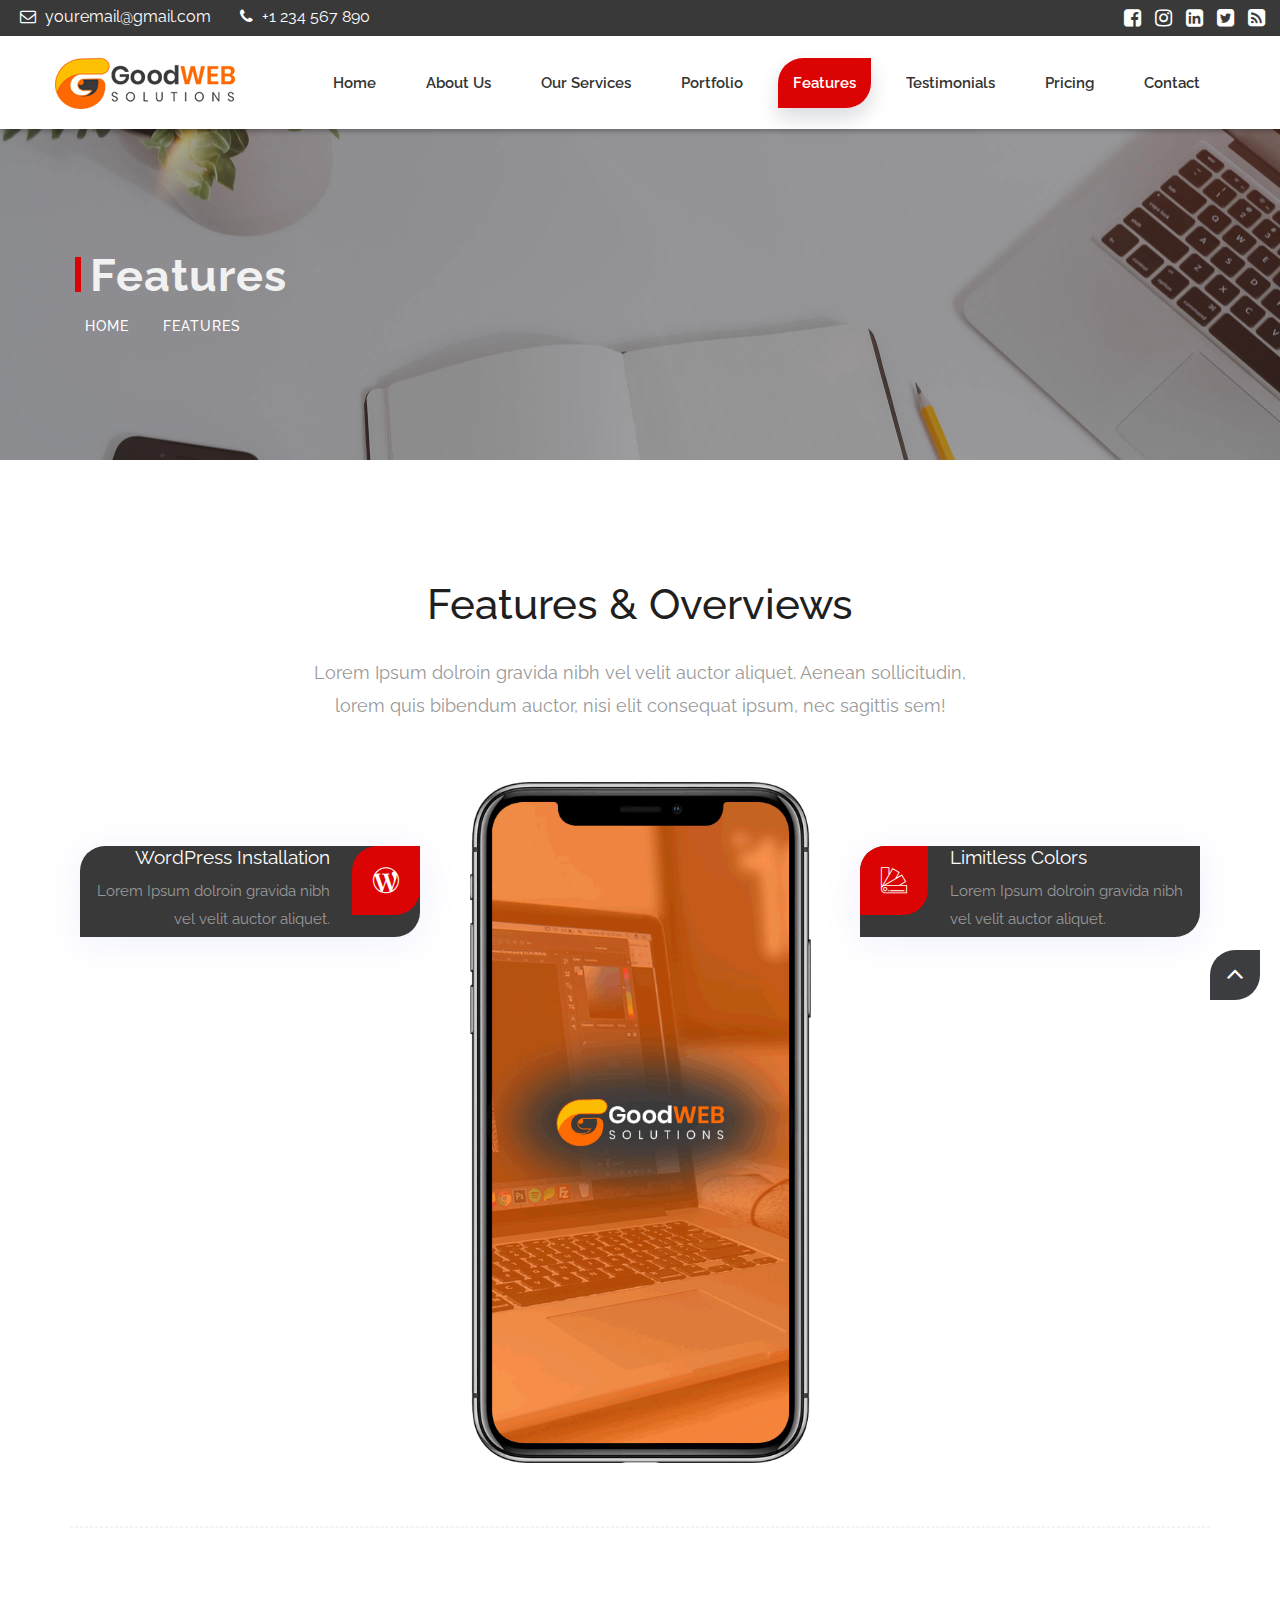
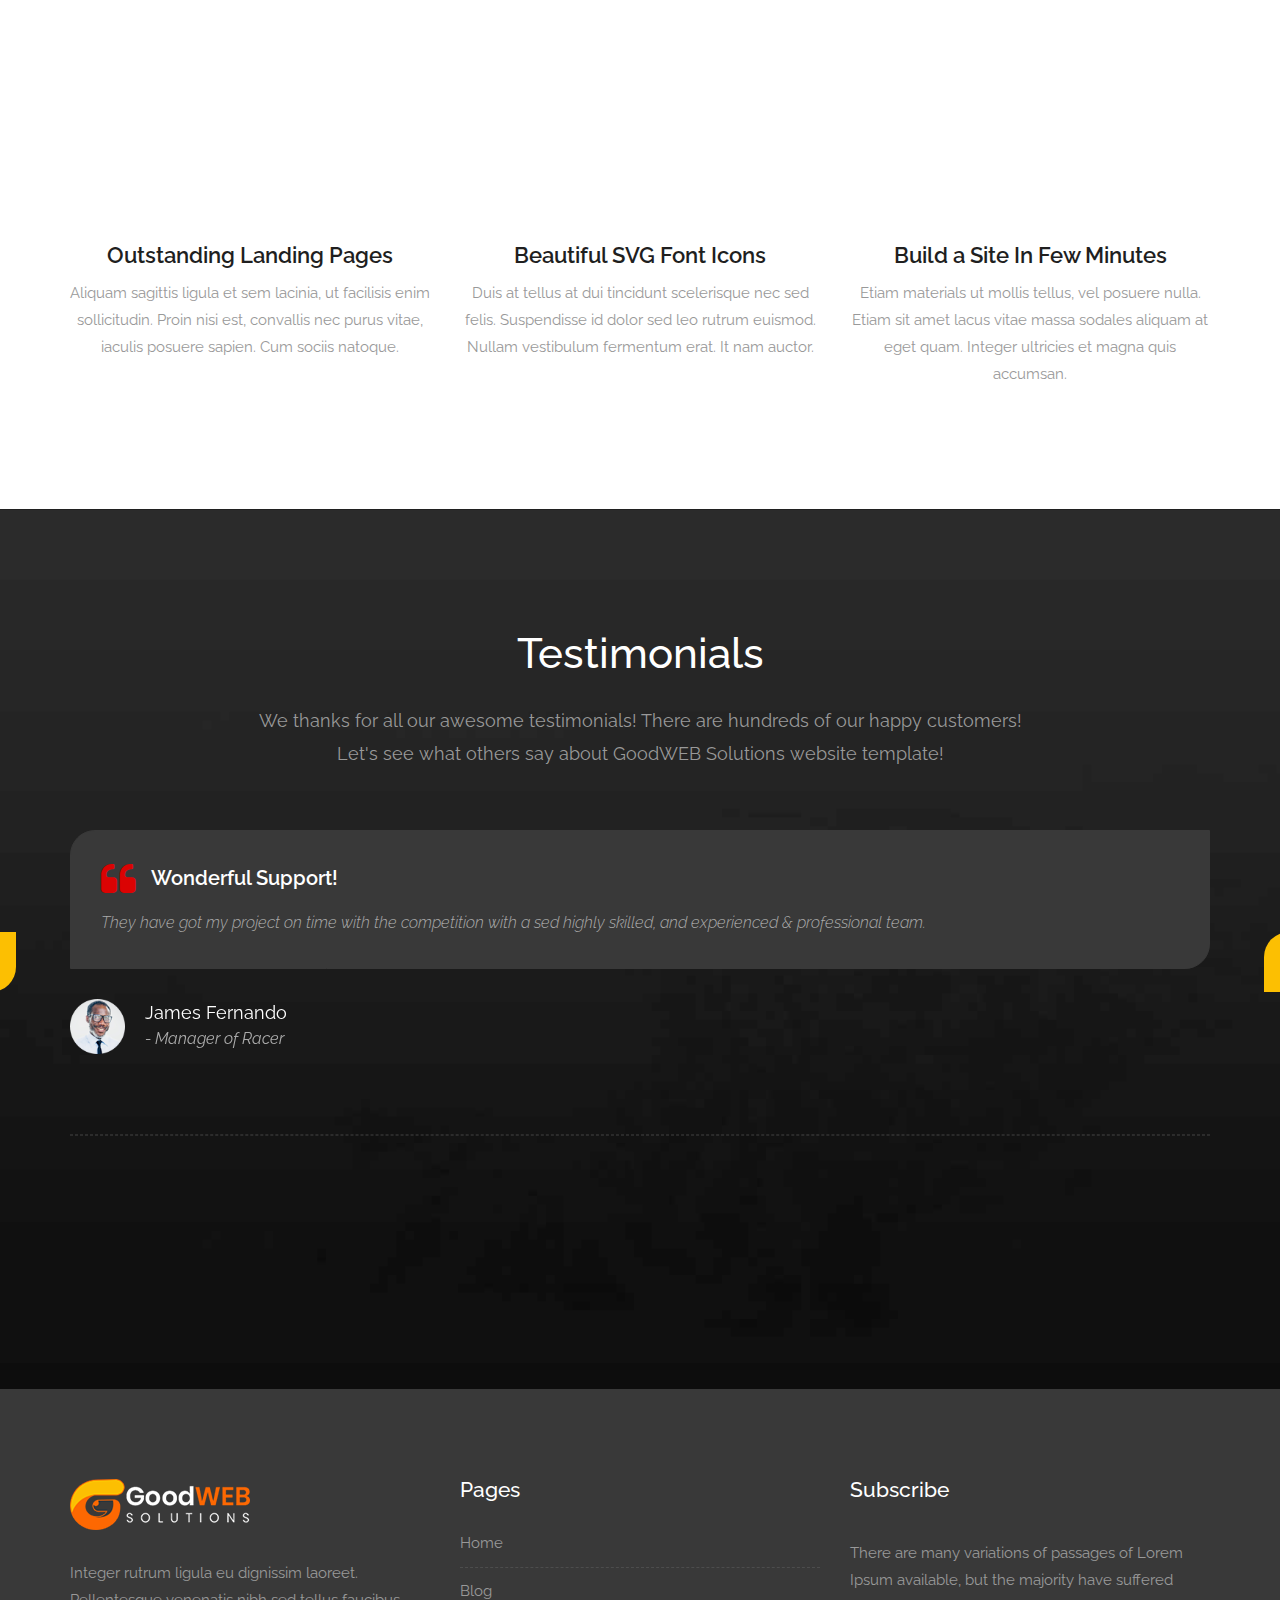
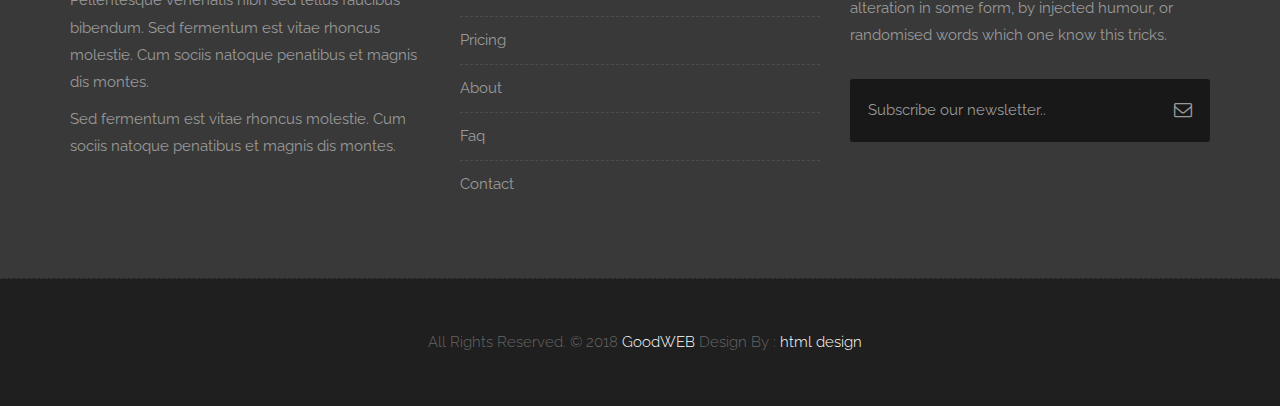
<file: Iprolance_Solutions_LLC/features.html>
<!DOCTYPE html>
<html lang="en">

    <!-- Basic -->
    <meta charset="utf-8">
    <meta http-equiv="X-UA-Compatible" content="IE=edge">   
   
    <!-- Mobile Metas -->
    <meta name="viewport" content="width=device-width, minimum-scale=1.0, maximum-scale=1.0, user-scalable=no">
 
     <!-- Site Metas -->
    <title>GoodWEB Solutions - Responsive HTML5 Landing Page Template</title>  
    <meta name="keywords" content="">
    <meta name="description" content="">
    <meta name="author" content="">

    <!-- Site Icons -->
    <link rel="shortcut icon" href="images/favicon.ico" type="image/x-icon" />
    <link rel="apple-touch-icon" href="images/apple-touch-icon.png">

    <!-- Bootstrap CSS -->
    <link rel="stylesheet" href="css/bootstrap.min.css">
    <!-- Site CSS -->
    <link rel="stylesheet" href="style.css">
    <!-- Responsive CSS -->
    <link rel="stylesheet" href="css/responsive.css">
    <!-- Custom CSS -->
    <link rel="stylesheet" href="css/custom.css">

    <!-- Modernizer for Portfolio -->
    <script src="js/modernizer.js"></script>

    <!--[if lt IE 9]>
      <script src="https://oss.maxcdn.com/libs/html5shiv/3.7.0/html5shiv.js"></script>
      <script src="https://oss.maxcdn.com/libs/respond.js/1.4.2/respond.min.js"></script>
    <![endif]-->

</head>
<body>

    <!-- LOADER -->
    <div id="preloader">
        <div class="loader">
			<div class="loader__bar"></div>
			<div class="loader__bar"></div>
			<div class="loader__bar"></div>
			<div class="loader__bar"></div>
			<div class="loader__bar"></div>
			<div class="loader__ball"></div>
		</div>
    </div><!-- end loader -->
    <!-- END LOADER -->
    
	<div class="top-bar">
		<div class="container-fluid">
			<div class="row">
				<div class="col-md-6 col-sm-6">
					<div class="left-top">
						<div class="email-box">
							<a href="#"><i class="fa fa-envelope-o" aria-hidden="true"></i> youremail@gmail.com</a>
						</div>
						<div class="phone-box">
							<a href="tel:1234567890"><i class="fa fa-phone" aria-hidden="true"></i> +1 234 567 890</a>
						</div>
					</div>
				</div>
				<div class="col-md-6 col-sm-6">
					<div class="right-top">
						<div class="social-box">
							<ul>
								<li><a href="#"><i class="fa fa-facebook-square" aria-hidden="true"></i></a></li>
								<li><a href="#"><i class="fa fa-instagram" aria-hidden="true"></i></a></li>
								<li><a href="#"><i class="fa fa-linkedin-square" aria-hidden="true"></i></a></li>
								<li><a href="#"><i class="fa fa-twitter-square" aria-hidden="true"></i></a></li>
								<li><a href="#"><i class="fa fa-rss-square" aria-hidden="true"></i></a></li>
							<ul>
						</div>
					</div>
				</div>
			</div>
		</div>
	</div>
    <header class="header header_style_01">
        <nav class="megamenu navbar navbar-default">
            <div class="container-fluid">
                <div class="navbar-header">
                    <button type="button" class="navbar-toggle collapsed" data-toggle="collapse" data-target="#navbar" aria-expanded="false" aria-controls="navbar">
                        <span class="sr-only">Toggle navigation</span>
                        <span class="icon-bar"></span>
                        <span class="icon-bar"></span>
                        <span class="icon-bar"></span>
                    </button>
                    <a class="navbar-brand" href="index.html"><img src="images/logos/logo.png" alt="image"></a>
                </div>
                <div id="navbar" class="navbar-collapse collapse">
                    <ul class="nav navbar-nav navbar-right">
                        <li><a href="index.html">Home</a></li>
                        <li><a href="about-us.html">About us</a></li>
                        <li><a href="services.html">Our Services</a></li>
                        <li><a href="portfolio.html">Portfolio</a></li>
                        <li><a class="active" href="features.html">Features</a></li>
                        <li><a href="testimonials.html">Testimonials</a></li>
                        <li><a href="pricing.html">Pricing</a></li>
						<li><a href="contact.html">Contact</a></li>
                    </ul>
                </div>
            </div>
        </nav>
    </header>

   	<div class="banner-area banner-bg-1">
		<div class="container">
			<div class="row">
				<div class="col-md-12">
					<div class="banner">
						<h2>Features</h2>
						<ul class="page-title-link">
							<li><a href="#">Home</a></li>
							<li><a href="#">Features</a></li>
						</ul>
					</div>
				</div>
			</div>
		</div>
	</div>

    <div id="features" class="section wb">
        <div class="container">
            <div class="section-title text-center">
                <h3>Features & Overviews</h3>
                <p class="lead">Lorem Ipsum dolroin gravida nibh vel velit auctor aliquet. Aenean sollicitudin, <br>lorem quis bibendum auctor, nisi elit consequat ipsum, nec sagittis sem!</p>
            </div><!-- end title -->

            <div class="row">
                <div class="col-md-4 col-sm-6 col-xs-12">
                    <ul class="features-left">
                        <li class="wow fadeInLeft" data-wow-duration="1s" data-wow-delay="0.2s">
                            <i class="flaticon-wordpress-logo"></i>
                            <div class="fl-inner">
                                <h4>WordPress Installation</h4>
                                <p>Lorem Ipsum dolroin gravida nibh vel velit auctor aliquet. </p>
                            </div>
                        </li>
                        <li class="wow fadeInLeft" data-wow-duration="1s" data-wow-delay="0.3s">
                            <i class="flaticon-windows"></i>
                            <div class="fl-inner">
                                <h4>Browser Compatible</h4>
                                <p>Lorem Ipsum dolroin gravida nibh vel velit auctor aliquet. </p>
                            </div>
                        </li>
                        <li class="wow fadeInLeft" data-wow-duration="1s" data-wow-delay="0.4s">
                            <i class="flaticon-price-tag"></i>
                            <div class="fl-inner">
                                <h4>eCommerce Ready</h4>
                                <p>Lorem Ipsum dolroin gravida nibh vel velit auctor aliquet. </p>
                            </div>
                        </li>
                        <li class="wow fadeInLeft" data-wow-duration="1s" data-wow-delay="0.5s">
                            <i class="flaticon-new-file"></i>
                            <div class="fl-inner">
                                <h4>Easy to Customize</h4>
                                <p>Lorem Ipsum dolroin gravida nibh vel velit auctor aliquet. </p>
                            </div>
                        </li>
                    </ul>
                </div>
                <div class="col-md-4 hidden-xs hidden-sm">
                    <img src="uploads/ipad.png" class="img-center img-responsive" alt="">
                </div>
                <div class="col-md-4 col-sm-6 col-xs-12">
                    <ul class="features-right">
                        <li class="wow fadeInRight" data-wow-duration="1s" data-wow-delay="0.2s">
                            <i class="flaticon-pantone"></i>
                            <div class="fr-inner">
                                <h4>Limitless Colors</h4>
                                <p>Lorem Ipsum dolroin gravida nibh vel velit auctor aliquet. </p>
                            </div>
                        </li>
                        <li class="wow fadeInRight" data-wow-duration="1s" data-wow-delay="0.3s">
                            <i class="flaticon-cloud-computing"></i>
                            <div class="fr-inner">
                                <h4>Lifetime Update</h4>
                                <p>Lorem Ipsum dolroin gravida nibh vel velit auctor aliquet. </p>
                            </div>
                        </li>
                        <li class="wow fadeInRight" data-wow-duration="1s" data-wow-delay="0.4s">
                            <i class="flaticon-line-graph"></i>
                            <div class="fr-inner">
                                <h4>SEO Friendly</h4>
                                <p>Lorem Ipsum dolroin gravida nibh vel velit auctor aliquet. </p>
                            </div>
                        </li>
                        <li class="wow fadeInRight" data-wow-duration="1s" data-wow-delay="0.5s">
                            <i class="flaticon-coding"></i>
                            <div class="fr-inner">
                                <h4>Simple Clean Code</h4>
                                <p>Lorem Ipsum dolroin gravida nibh vel velit auctor aliquet. </p>
                            </div>
                        </li>
                    </ul>
                </div><!-- end col -->
            </div><!-- end row -->

            <hr class="hr1">

            <div class="row text-center">
                <div class="col-md-4 col-sm-4 col-xs-12">
                    <div class="service-widget">
                        <div class="post-media wow fadeIn">
                            <a href="uploads/features_01.jpg" data-rel="prettyPhoto[gal]" class="hoverbutton global-radius"><i class="flaticon-unlink"></i></a>
                            <img src="uploads/features_01.jpg" alt="" class="img-responsive img-rounded">
                        </div>
                        <h3>Outstanding Landing Pages</h3>
                        <p>Aliquam sagittis ligula et sem lacinia, ut facilisis enim sollicitudin. Proin nisi est, convallis nec purus vitae, iaculis posuere sapien. Cum sociis natoque.</p>
                    </div><!-- end service -->
                </div><!-- end col -->

                <div class="col-md-4 col-sm-4 col-xs-12">
                    <div class="service-widget">
                        <div class="post-media wow fadeIn">
                            <a href="uploads/features_02.jpg" data-rel="prettyPhoto[gal]" class="hoverbutton global-radius"><i class="flaticon-unlink"></i></a>
                            <img src="uploads/features_02.jpg" alt="" class="img-responsive img-rounded">
                        </div>
                        <h3>Beautiful SVG Font Icons</h3>
                        <p>Duis at tellus at dui tincidunt scelerisque nec sed felis. Suspendisse id dolor sed leo rutrum euismod. Nullam vestibulum fermentum erat. It nam auctor. </p>
                    </div><!-- end service -->
                </div><!-- end col -->

                <div class="col-md-4 col-sm-4 col-xs-12">
                    <div class="service-widget">
                        <div class="post-media wow fadeIn">
                            <a href="uploads/features_03.jpg" data-rel="prettyPhoto[gal]" class="hoverbutton global-radius"><i class="flaticon-unlink"></i></a>
                            <img src="uploads/features_03.jpg" alt="" class="img-responsive img-rounded">
                        </div>
                        <h3>Build a Site In Few Minutes</h3>
                        <p>Etiam materials ut mollis tellus, vel posuere nulla. Etiam sit amet lacus vitae massa sodales aliquam at eget quam. Integer ultricies et magna quis accumsan.</p>
                    </div><!-- end service -->
                </div><!-- end col -->
            </div><!-- end row -->
        </div><!-- end container -->
    </div><!-- end section -->

    <div id="testimonials" class="parallax section db parallax-off" style="background-image:url('uploads/parallax_03.jpg');">
        <div class="container">
            <div class="section-title text-center">
                <h3>Testimonials</h3>
                <p class="lead">We thanks for all our awesome testimonials! There are hundreds of our happy customers! <br>Let's see what others say about GoodWEB Solutions website template!</p>
            </div><!-- end title -->

            <div class="row">
                <div class="col-md-12 col-sm-12">
                    <div class="testi-carousel owl-carousel owl-theme">
                        <div class="testimonial clearfix">
                            <div class="desc">
                                <h3><i class="fa fa-quote-left"></i> Wonderful Support!</h3>
                                <p class="lead">They have got my project on time with the competition with a sed highly skilled, and experienced & professional team.</p>
                            </div>
                            <div class="testi-meta">
                                <img src="uploads/testi_01.png" alt="" class="img-responsive alignleft">
                                <h4>James Fernando <small>- Manager of Racer</small></h4>
                            </div>
                            <!-- end testi-meta -->
                        </div>
                        <!-- end testimonial -->

                        <div class="testimonial clearfix">
                            <div class="desc">
                                <h3><i class="fa fa-quote-left"></i> Awesome Services!</h3>
                                <p class="lead">Explain to you how all this mistaken idea of denouncing pleasure and praising pain was born and I will give you completed.</p>
                            </div>
                            <div class="testi-meta">
                                <img src="uploads/testi_02.png" alt="" class="img-responsive alignleft">
                                <h4>Jacques Philips <small>- Designer</small></h4>
                            </div>
                            <!-- end testi-meta -->
                        </div>
                        <!-- end testimonial -->

                        <div class="testimonial clearfix">
                            <div class="desc">
                                <h3><i class="fa fa-quote-left"></i> Great & Talented Team!</h3>
                                <p class="lead">The master-builder of human happines no one rejects, dislikes avoids pleasure itself, because it is very pursue pleasure. </p>
                            </div>
                            <div class="testi-meta">
                                <img src="uploads/testi_03.png" alt="" class="img-responsive alignleft">
                                <h4>Venanda Mercy <small>- Newyork City</small></h4>
                            </div>
                            <!-- end testi-meta -->
                        </div>
                        <!-- end testimonial -->
                        <div class="testimonial clearfix">
                            <div class="desc">
                                <h3><i class="fa fa-quote-left"></i> Wonderful Support!</h3>
                                <p class="lead">They have got my project on time with the competition with a sed highly skilled, and experienced & professional team.</p>
                            </div>
                            <div class="testi-meta">
                                <img src="uploads/testi_01.png" alt="" class="img-responsive alignleft">
                                <h4>James Fernando <small>- Manager of Racer</small></h4>
                            </div>
                            <!-- end testi-meta -->
                        </div>
                        <!-- end testimonial -->

                        <div class="testimonial clearfix">
                            <div class="desc">
                                <h3><i class="fa fa-quote-left"></i> Awesome Services!</h3>
                                <p class="lead">Explain to you how all this mistaken idea of denouncing pleasure and praising pain was born and I will give you completed.</p>
                            </div>
                            <div class="testi-meta">
                                <img src="uploads/testi_02.png" alt="" class="img-responsive alignleft">
                                <h4>Jacques Philips <small>- Designer</small></h4>
                            </div>
                            <!-- end testi-meta -->
                        </div>
                        <!-- end testimonial -->

                        <div class="testimonial clearfix">
                            <div class="desc">
                                <h3><i class="fa fa-quote-left"></i> Great & Talented Team!</h3>
                                <p class="lead">The master-builder of human happines no one rejects, dislikes avoids pleasure itself, because it is very pursue pleasure. </p>
                            </div>
                            <div class="testi-meta">
                                <img src="uploads/testi_03.png" alt="" class="img-responsive alignleft">
                                <h4>Venanda Mercy <small>- Newyork City</small></h4>
                            </div>
                            <!-- end testi-meta -->
                        </div><!-- end testimonial -->
                    </div><!-- end carousel -->
                </div><!-- end col -->
            </div><!-- end row -->

            <hr class="hr1">

            <div class="row logos">
                <div class="col-md-2 col-sm-2 col-xs-6 wow fadeInUp">
                    <a href="#"><img src="uploads/logo_01.png" alt="" class="img-repsonsive"></a>
                </div>
                <div class="col-md-2 col-sm-2 col-xs-6 wow fadeInUp">
                    <a href="#"><img src="uploads/logo_02.png" alt="" class="img-repsonsive"></a>
                </div>
                <div class="col-md-2 col-sm-2 col-xs-6 wow fadeInUp">
                    <a href="#"><img src="uploads/logo_03.png" alt="" class="img-repsonsive"></a>
                </div>
                <div class="col-md-2 col-sm-2 col-xs-6 wow fadeInUp">
                    <a href="#"><img src="uploads/logo_04.png" alt="" class="img-repsonsive"></a>
                </div>
                <div class="col-md-2 col-sm-2 col-xs-6 wow fadeInUp">
                    <a href="#"><img src="uploads/logo_05.png" alt="" class="img-repsonsive"></a>
                </div>
                <div class="col-md-2 col-sm-2 col-xs-6 wow fadeInUp">
                    <a href="#"><img src="uploads/logo_06.png" alt="" class="img-repsonsive"></a>
                </div>
            </div><!-- end row -->

        </div><!-- end container -->
    </div><!-- end section -->

    <footer class="footer">
        <div class="container">
            <div class="row">
                <div class="col-md-4 col-sm-4 col-xs-12">
                    <div class="widget clearfix">
                        <div class="widget-title">
                            <img src="images/logos/logo-2.png" alt="" />
                        </div>
                        <p> Integer rutrum ligula eu dignissim laoreet. Pellentesque venenatis nibh sed tellus faucibus bibendum. Sed fermentum est vitae rhoncus molestie. Cum sociis natoque penatibus et magnis dis montes.</p>
                        <p>Sed fermentum est vitae rhoncus molestie. Cum sociis natoque penatibus et magnis dis montes.</p>
                    </div><!-- end clearfix -->
                </div><!-- end col -->

				<div class="col-md-4 col-sm-4 col-xs-12">
                    <div class="widget clearfix">
                        <div class="widget-title">
                            <h3>Pages</h3>
                        </div>

                        <ul class="footer-links hov">
                            <li><a href="#">Home <span class="icon icon-arrow-right2"></span></a></li>
							<li><a href="#">Blog <span class="icon icon-arrow-right2"></span></a></li>
							<li><a href="#">Pricing <span class="icon icon-arrow-right2"></span></a></li>
							<li><a href="#">About <span class="icon icon-arrow-right2"></span></a></li>
							<li><a href="#">Faq <span class="icon icon-arrow-right2"></span></a></li>
							<li><a href="#">Contact <span class="icon icon-arrow-right2"></span></a></li>
                        </ul><!-- end links -->
                    </div><!-- end clearfix -->
                </div><!-- end col -->
				
                <div class="col-md-4 col-sm-4 col-xs-12">
                    <div class="footer-distributed widget clearfix">
                        <div class="widget-title">
                            <h3>Subscribe</h3>
							<p>There are many variations of passages of Lorem Ipsum available, but the majority have suffered alteration in some form, by injected humour, or randomised words which one know this tricks.</p>
                        </div>
						
						<div class="footer-right">
							<form method="get" action="#">
								<input placeholder="Subscribe our newsletter.." name="search">
								<i class="fa fa-envelope-o"></i>
							</form>
						</div>                        
                    </div><!-- end clearfix -->
                </div><!-- end col -->
            </div><!-- end row -->
        </div><!-- end container -->
    </footer><!-- end footer -->

    <div class="copyrights">
        <div class="container">
            <div class="footer-distributed">
                <div class="footer-left">                   
                    <p class="footer-company-name">All Rights Reserved. &copy; 2018 <a href="#">GoodWEB</a> Design By : 
					<a href="https://html.design/">html design</a></p>
                </div>

                
            </div>
        </div><!-- end container -->
    </div><!-- end copyrights -->

    <a href="#" id="scroll-to-top" class="dmtop global-radius"><i class="fa fa-angle-up"></i></a>

    <!-- ALL JS FILES -->
    <script src="js/all.js"></script>
    <!-- ALL PLUGINS -->
    <script src="js/custom.js"></script>
    <script src="js/portfolio.js"></script>
    <script src="js/hoverdir.js"></script>    

</body>
</html>
</file>
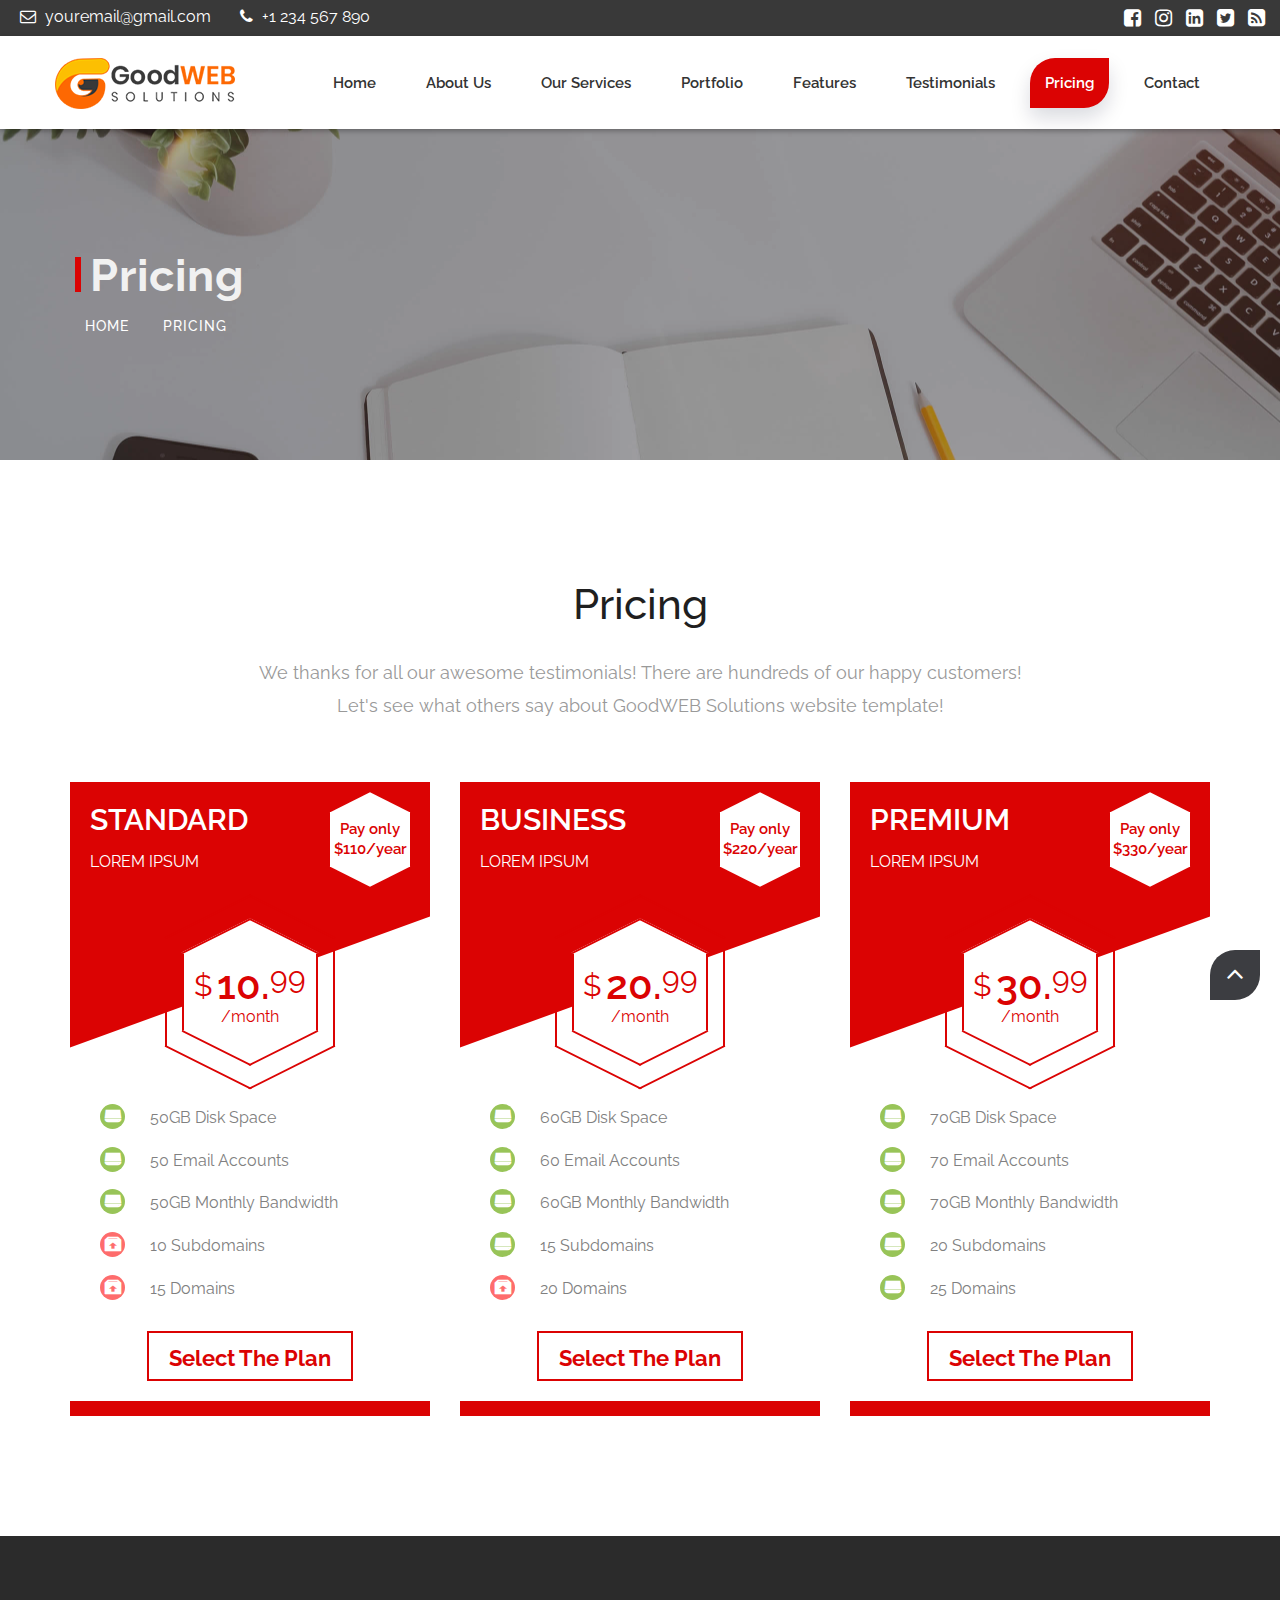
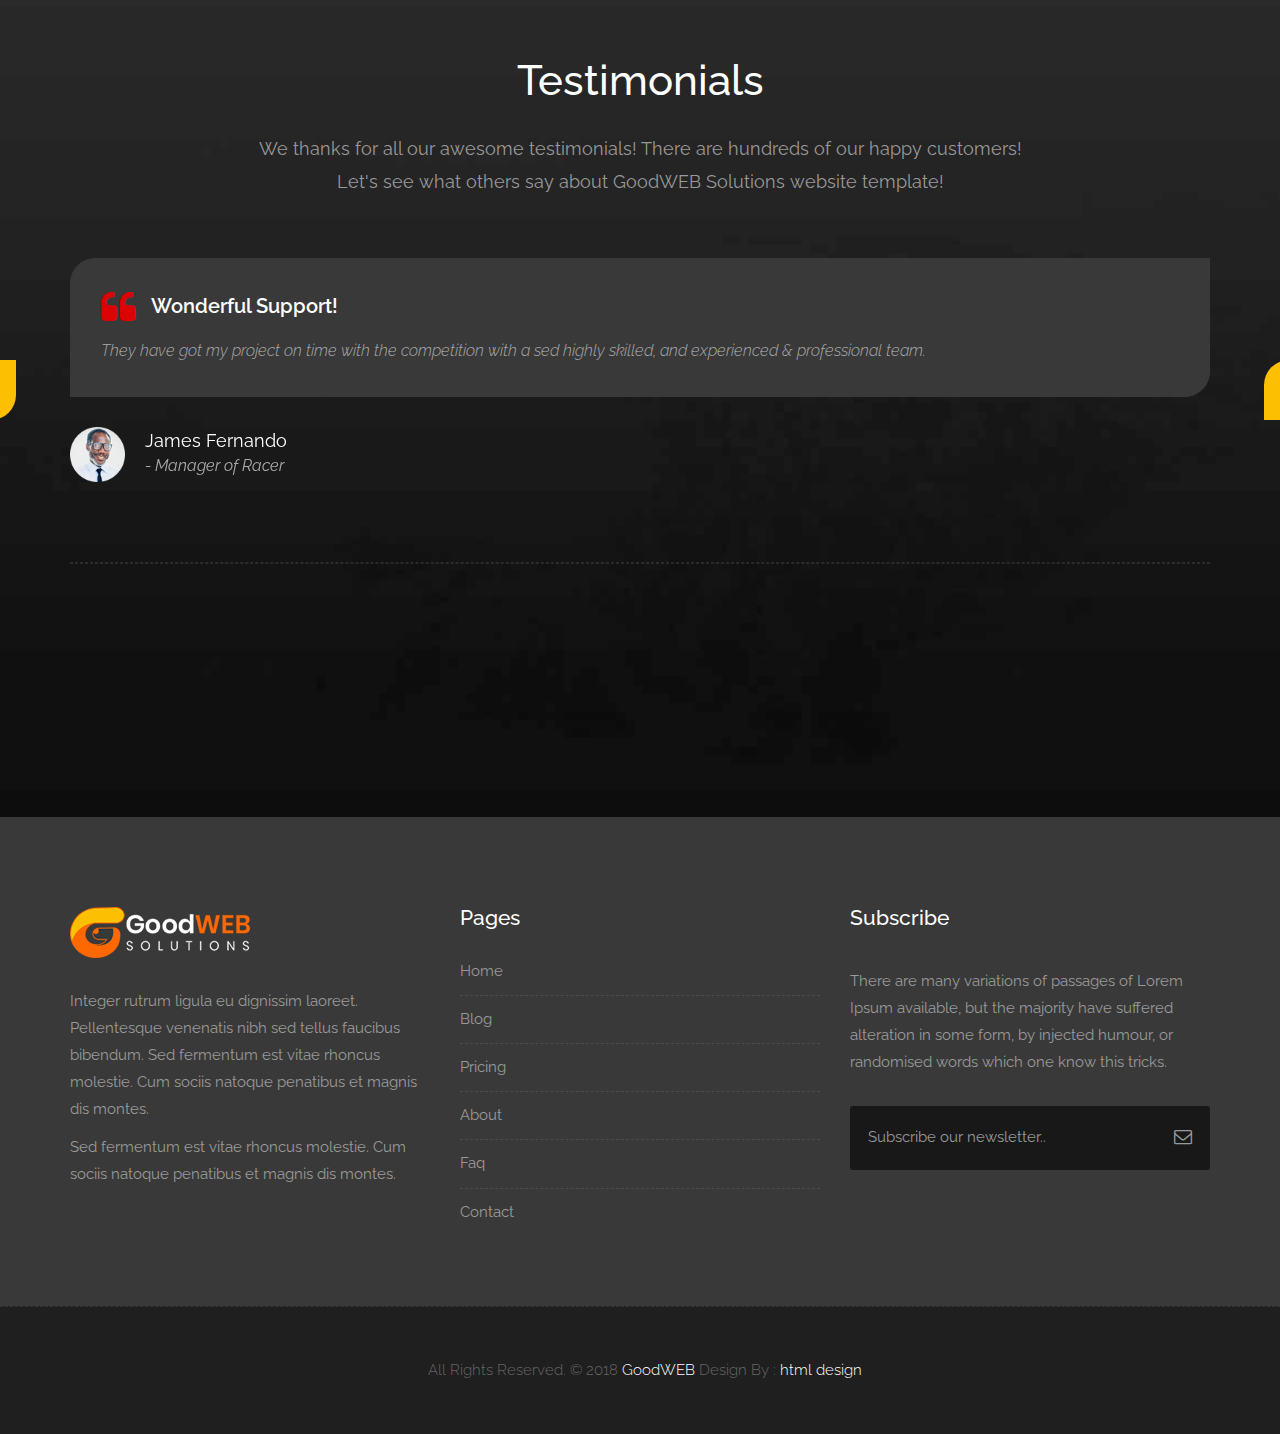
<file: Iprolance_Solutions_LLC/pricing.html>
<!DOCTYPE html>
<html lang="en">

    <!-- Basic -->
    <meta charset="utf-8">
    <meta http-equiv="X-UA-Compatible" content="IE=edge">   
   
    <!-- Mobile Metas -->
    <meta name="viewport" content="width=device-width, minimum-scale=1.0, maximum-scale=1.0, user-scalable=no">
 
     <!-- Site Metas -->
    <title>GoodWEB Solutions - Responsive HTML5 Landing Page Template</title>  
    <meta name="keywords" content="">
    <meta name="description" content="">
    <meta name="author" content="">

    <!-- Site Icons -->
    <link rel="shortcut icon" href="images/favicon.ico" type="image/x-icon" />
    <link rel="apple-touch-icon" href="images/apple-touch-icon.png">

    <!-- Bootstrap CSS -->
    <link rel="stylesheet" href="css/bootstrap.min.css">
    <!-- Site CSS -->
    <link rel="stylesheet" href="style.css">
    <!-- Responsive CSS -->
    <link rel="stylesheet" href="css/responsive.css">
    <!-- Custom CSS -->
    <link rel="stylesheet" href="css/custom.css">

    <!-- Modernizer for Portfolio -->
    <script src="js/modernizer.js"></script>

    <!--[if lt IE 9]>
      <script src="https://oss.maxcdn.com/libs/html5shiv/3.7.0/html5shiv.js"></script>
      <script src="https://oss.maxcdn.com/libs/respond.js/1.4.2/respond.min.js"></script>
    <![endif]-->

</head>
<body>

    <!-- LOADER -->
    <div id="preloader">
        <div class="loader">
			<div class="loader__bar"></div>
			<div class="loader__bar"></div>
			<div class="loader__bar"></div>
			<div class="loader__bar"></div>
			<div class="loader__bar"></div>
			<div class="loader__ball"></div>
		</div>
    </div><!-- end loader -->
    <!-- END LOADER -->
    
	<div class="top-bar">
		<div class="container-fluid">
			<div class="row">
				<div class="col-md-6 col-sm-6">
					<div class="left-top">
						<div class="email-box">
							<a href="#"><i class="fa fa-envelope-o" aria-hidden="true"></i> youremail@gmail.com</a>
						</div>
						<div class="phone-box">
							<a href="tel:1234567890"><i class="fa fa-phone" aria-hidden="true"></i> +1 234 567 890</a>
						</div>
					</div>
				</div>
				<div class="col-md-6 col-sm-6">
					<div class="right-top">
						<div class="social-box">
							<ul>
								<li><a href="#"><i class="fa fa-facebook-square" aria-hidden="true"></i></a></li>
								<li><a href="#"><i class="fa fa-instagram" aria-hidden="true"></i></a></li>
								<li><a href="#"><i class="fa fa-linkedin-square" aria-hidden="true"></i></a></li>
								<li><a href="#"><i class="fa fa-twitter-square" aria-hidden="true"></i></a></li>
								<li><a href="#"><i class="fa fa-rss-square" aria-hidden="true"></i></a></li>
							<ul>
						</div>
					</div>
				</div>
			</div>
		</div>
	</div>
    <header class="header header_style_01">
        <nav class="megamenu navbar navbar-default">
            <div class="container-fluid">
                <div class="navbar-header">
                    <button type="button" class="navbar-toggle collapsed" data-toggle="collapse" data-target="#navbar" aria-expanded="false" aria-controls="navbar">
                        <span class="sr-only">Toggle navigation</span>
                        <span class="icon-bar"></span>
                        <span class="icon-bar"></span>
                        <span class="icon-bar"></span>
                    </button>
                    <a class="navbar-brand" href="index.html"><img src="images/logos/logo.png" alt="image"></a>
                </div>
                <div id="navbar" class="navbar-collapse collapse">
                    <ul class="nav navbar-nav navbar-right">
                        <li><a href="index.html">Home</a></li>
                        <li><a href="about-us.html">About us</a></li>
                        <li><a href="services.html">Our Services</a></li>
                        <li><a href="portfolio.html">Portfolio</a></li>
                        <li><a href="features.html">Features</a></li>
                        <li><a href="testimonials.html">Testimonials</a></li>
                        <li><a class="active" href="pricing.html">Pricing</a></li>
						<li><a href="contact.html">Contact</a></li>
                    </ul>
                </div>
            </div>
        </nav>
    </header>

   	<div class="banner-area banner-bg-1">
		<div class="container">
			<div class="row">
				<div class="col-md-12">
					<div class="banner">
						<h2>Pricing</h2>
						<ul class="page-title-link">
							<li><a href="#">Home</a></li>
							<li><a href="#">Pricing</a></li>
						</ul>
					</div>
				</div>
			</div>
		</div>
	</div>

    <div id="about" class="section wb">
        <div class="container">
			<div class="section-title text-center">
                <h3>Pricing</h3>
                <p class="lead">We thanks for all our awesome testimonials! There are hundreds of our happy customers! <br>Let's see what others say about GoodWEB Solutions website template!</p>
            </div><!-- end title -->
			
            <div class="row">
                <div class="col-md-4 col-sm-6">
                    <div class="pricingTable">
                        <div class="pricingTable-header">
                            <h3 class="title">Standard</h3>
                            <span class="sub-title">Lorem ipsum</span>
                            <span class="year">Pay only <br>$110/year</span>
                        </div>
                        <div class="price-value">
                            <div class="value">
                                <span class="currency">$</span>
                                <span class="amount">10.<span>99</span></span>
                                <span class="month">/month</span>
                            </div>
                        </div>
                        <ul class="pricing-content">
                            <li>50GB Disk Space</li>
                            <li>50 Email Accounts</li>
                            <li>50GB Monthly Bandwidth</li>
                            <li class="disable">10 Subdomains</li>
                            <li class="disable">15 Domains</li>
                        </ul>
                        <a href="#" class="pricingTable-signup">Select the plan </a>
                    </div>
                </div>

                <div class="col-md-4 col-sm-6">
                    <div class="pricingTable purple">
                        <div class="pricingTable-header">
                            <h3 class="title">Business</h3>
                            <span class="sub-title">Lorem ipsum</span>
                            <span class="year">Pay only <br>$220/year</span>
                        </div>
                        <div class="price-value">
                            <div class="value">
                                <span class="currency">$</span>
                                <span class="amount">20.<span>99</span></span>
                                <span class="month">/month</span>
                            </div>
                        </div>
                        <ul class="pricing-content">
                            <li>60GB Disk Space</li>
                            <li>60 Email Accounts</li>
                            <li>60GB Monthly Bandwidth</li>
                            <li>15 Subdomains</li>
                            <li class="disable">20 Domains</li>
                        </ul>
                        <a href="#" class="pricingTable-signup">Select the plan </a>
                    </div>
                </div>

                <div class="col-md-4 col-sm-6">
                    <div class="pricingTable blue">
                        <div class="pricingTable-header">
                            <h3 class="title">Premium</h3>
                            <span class="sub-title">Lorem ipsum</span>
                            <span class="year">Pay only <br>$330/year</span>
                        </div>
                        <div class="price-value">
                            <div class="value">
                                <span class="currency">$</span>
                                <span class="amount">30.<span>99</span></span>
                                <span class="month">/month</span>
                            </div>
                        </div>
                        <ul class="pricing-content">
                            <li>70GB Disk Space</li>
                            <li>70 Email Accounts</li>
                            <li>70GB Monthly Bandwidth</li>
                            <li>20 Subdomains</li>
                            <li>25 Domains</li>
                        </ul>
                        <a href="#" class="pricingTable-signup">Select the plan </a>
                    </div>
                </div>
            </div><!-- end row -->
        </div><!-- end container -->
    </div><!-- end section -->

    <div id="testimonials" class="parallax section db parallax-off" style="background-image:url('uploads/parallax_03.jpg');">
        <div class="container">
            <div class="section-title text-center">
                <h3>Testimonials</h3>
                <p class="lead">We thanks for all our awesome testimonials! There are hundreds of our happy customers! <br>Let's see what others say about GoodWEB Solutions website template!</p>
            </div><!-- end title -->

            <div class="row">
                <div class="col-md-12 col-sm-12">
                    <div class="testi-carousel owl-carousel owl-theme">
                        <div class="testimonial clearfix">
                            <div class="desc">
                                <h3><i class="fa fa-quote-left"></i> Wonderful Support!</h3>
                                <p class="lead">They have got my project on time with the competition with a sed highly skilled, and experienced & professional team.</p>
                            </div>
                            <div class="testi-meta">
                                <img src="uploads/testi_01.png" alt="" class="img-responsive alignleft">
                                <h4>James Fernando <small>- Manager of Racer</small></h4>
                            </div>
                            <!-- end testi-meta -->
                        </div>
                        <!-- end testimonial -->

                        <div class="testimonial clearfix">
                            <div class="desc">
                                <h3><i class="fa fa-quote-left"></i> Awesome Services!</h3>
                                <p class="lead">Explain to you how all this mistaken idea of denouncing pleasure and praising pain was born and I will give you completed.</p>
                            </div>
                            <div class="testi-meta">
                                <img src="uploads/testi_02.png" alt="" class="img-responsive alignleft">
                                <h4>Jacques Philips <small>- Designer</small></h4>
                            </div>
                            <!-- end testi-meta -->
                        </div>
                        <!-- end testimonial -->

                        <div class="testimonial clearfix">
                            <div class="desc">
                                <h3><i class="fa fa-quote-left"></i> Great & Talented Team!</h3>
                                <p class="lead">The master-builder of human happines no one rejects, dislikes avoids pleasure itself, because it is very pursue pleasure. </p>
                            </div>
                            <div class="testi-meta">
                                <img src="uploads/testi_03.png" alt="" class="img-responsive alignleft">
                                <h4>Venanda Mercy <small>- Newyork City</small></h4>
                            </div>
                            <!-- end testi-meta -->
                        </div>
                        <!-- end testimonial -->
                        <div class="testimonial clearfix">
                            <div class="desc">
                                <h3><i class="fa fa-quote-left"></i> Wonderful Support!</h3>
                                <p class="lead">They have got my project on time with the competition with a sed highly skilled, and experienced & professional team.</p>
                            </div>
                            <div class="testi-meta">
                                <img src="uploads/testi_01.png" alt="" class="img-responsive alignleft">
                                <h4>James Fernando <small>- Manager of Racer</small></h4>
                            </div>
                            <!-- end testi-meta -->
                        </div>
                        <!-- end testimonial -->

                        <div class="testimonial clearfix">
                            <div class="desc">
                                <h3><i class="fa fa-quote-left"></i> Awesome Services!</h3>
                                <p class="lead">Explain to you how all this mistaken idea of denouncing pleasure and praising pain was born and I will give you completed.</p>
                            </div>
                            <div class="testi-meta">
                                <img src="uploads/testi_02.png" alt="" class="img-responsive alignleft">
                                <h4>Jacques Philips <small>- Designer</small></h4>
                            </div>
                            <!-- end testi-meta -->
                        </div>
                        <!-- end testimonial -->

                        <div class="testimonial clearfix">
                            <div class="desc">
                                <h3><i class="fa fa-quote-left"></i> Great & Talented Team!</h3>
                                <p class="lead">The master-builder of human happines no one rejects, dislikes avoids pleasure itself, because it is very pursue pleasure. </p>
                            </div>
                            <div class="testi-meta">
                                <img src="uploads/testi_03.png" alt="" class="img-responsive alignleft">
                                <h4>Venanda Mercy <small>- Newyork City</small></h4>
                            </div>
                            <!-- end testi-meta -->
                        </div><!-- end testimonial -->
                    </div><!-- end carousel -->
                </div><!-- end col -->
            </div><!-- end row -->

            <hr class="hr1">

            <div class="row logos">
                <div class="col-md-2 col-sm-2 col-xs-6 wow fadeInUp">
                    <a href="#"><img src="uploads/logo_01.png" alt="" class="img-repsonsive"></a>
                </div>
                <div class="col-md-2 col-sm-2 col-xs-6 wow fadeInUp">
                    <a href="#"><img src="uploads/logo_02.png" alt="" class="img-repsonsive"></a>
                </div>
                <div class="col-md-2 col-sm-2 col-xs-6 wow fadeInUp">
                    <a href="#"><img src="uploads/logo_03.png" alt="" class="img-repsonsive"></a>
                </div>
                <div class="col-md-2 col-sm-2 col-xs-6 wow fadeInUp">
                    <a href="#"><img src="uploads/logo_04.png" alt="" class="img-repsonsive"></a>
                </div>
                <div class="col-md-2 col-sm-2 col-xs-6 wow fadeInUp">
                    <a href="#"><img src="uploads/logo_05.png" alt="" class="img-repsonsive"></a>
                </div>
                <div class="col-md-2 col-sm-2 col-xs-6 wow fadeInUp">
                    <a href="#"><img src="uploads/logo_06.png" alt="" class="img-repsonsive"></a>
                </div>
            </div><!-- end row -->

        </div><!-- end container -->
    </div><!-- end section -->

    <footer class="footer">
        <div class="container">
            <div class="row">
                <div class="col-md-4 col-sm-4 col-xs-12">
                    <div class="widget clearfix">
                        <div class="widget-title">
                            <img src="images/logos/logo-2.png" alt="" />
                        </div>
                        <p> Integer rutrum ligula eu dignissim laoreet. Pellentesque venenatis nibh sed tellus faucibus bibendum. Sed fermentum est vitae rhoncus molestie. Cum sociis natoque penatibus et magnis dis montes.</p>
                        <p>Sed fermentum est vitae rhoncus molestie. Cum sociis natoque penatibus et magnis dis montes.</p>
                    </div><!-- end clearfix -->
                </div><!-- end col -->

				<div class="col-md-4 col-sm-4 col-xs-12">
                    <div class="widget clearfix">
                        <div class="widget-title">
                            <h3>Pages</h3>
                        </div>

                        <ul class="footer-links hov">
                            <li><a href="#">Home <span class="icon icon-arrow-right2"></span></a></li>
							<li><a href="#">Blog <span class="icon icon-arrow-right2"></span></a></li>
							<li><a href="#">Pricing <span class="icon icon-arrow-right2"></span></a></li>
							<li><a href="#">About <span class="icon icon-arrow-right2"></span></a></li>
							<li><a href="#">Faq <span class="icon icon-arrow-right2"></span></a></li>
							<li><a href="#">Contact <span class="icon icon-arrow-right2"></span></a></li>
                        </ul><!-- end links -->
                    </div><!-- end clearfix -->
                </div><!-- end col -->
				
                <div class="col-md-4 col-sm-4 col-xs-12">
                    <div class="footer-distributed widget clearfix">
                        <div class="widget-title">
                            <h3>Subscribe</h3>
							<p>There are many variations of passages of Lorem Ipsum available, but the majority have suffered alteration in some form, by injected humour, or randomised words which one know this tricks.</p>
                        </div>
						
						<div class="footer-right">
							<form method="get" action="#">
								<input placeholder="Subscribe our newsletter.." name="search">
								<i class="fa fa-envelope-o"></i>
							</form>
						</div>                        
                    </div><!-- end clearfix -->
                </div><!-- end col -->
            </div><!-- end row -->
        </div><!-- end container -->
    </footer><!-- end footer -->

    <div class="copyrights">
        <div class="container">
            <div class="footer-distributed">
                <div class="footer-left">                   
                    <p class="footer-company-name">All Rights Reserved. &copy; 2018 <a href="#">GoodWEB</a> Design By : 
					<a href="https://html.design/">html design</a></p>
                </div>

                
            </div>
        </div><!-- end container -->
    </div><!-- end copyrights -->

    <a href="#" id="scroll-to-top" class="dmtop global-radius"><i class="fa fa-angle-up"></i></a>

    <!-- ALL JS FILES -->
    <script src="js/all.js"></script>
    <!-- ALL PLUGINS -->
    <script src="js/custom.js"></script>
    <script src="js/portfolio.js"></script>
    <script src="js/hoverdir.js"></script>    

</body>
</html>
</file>
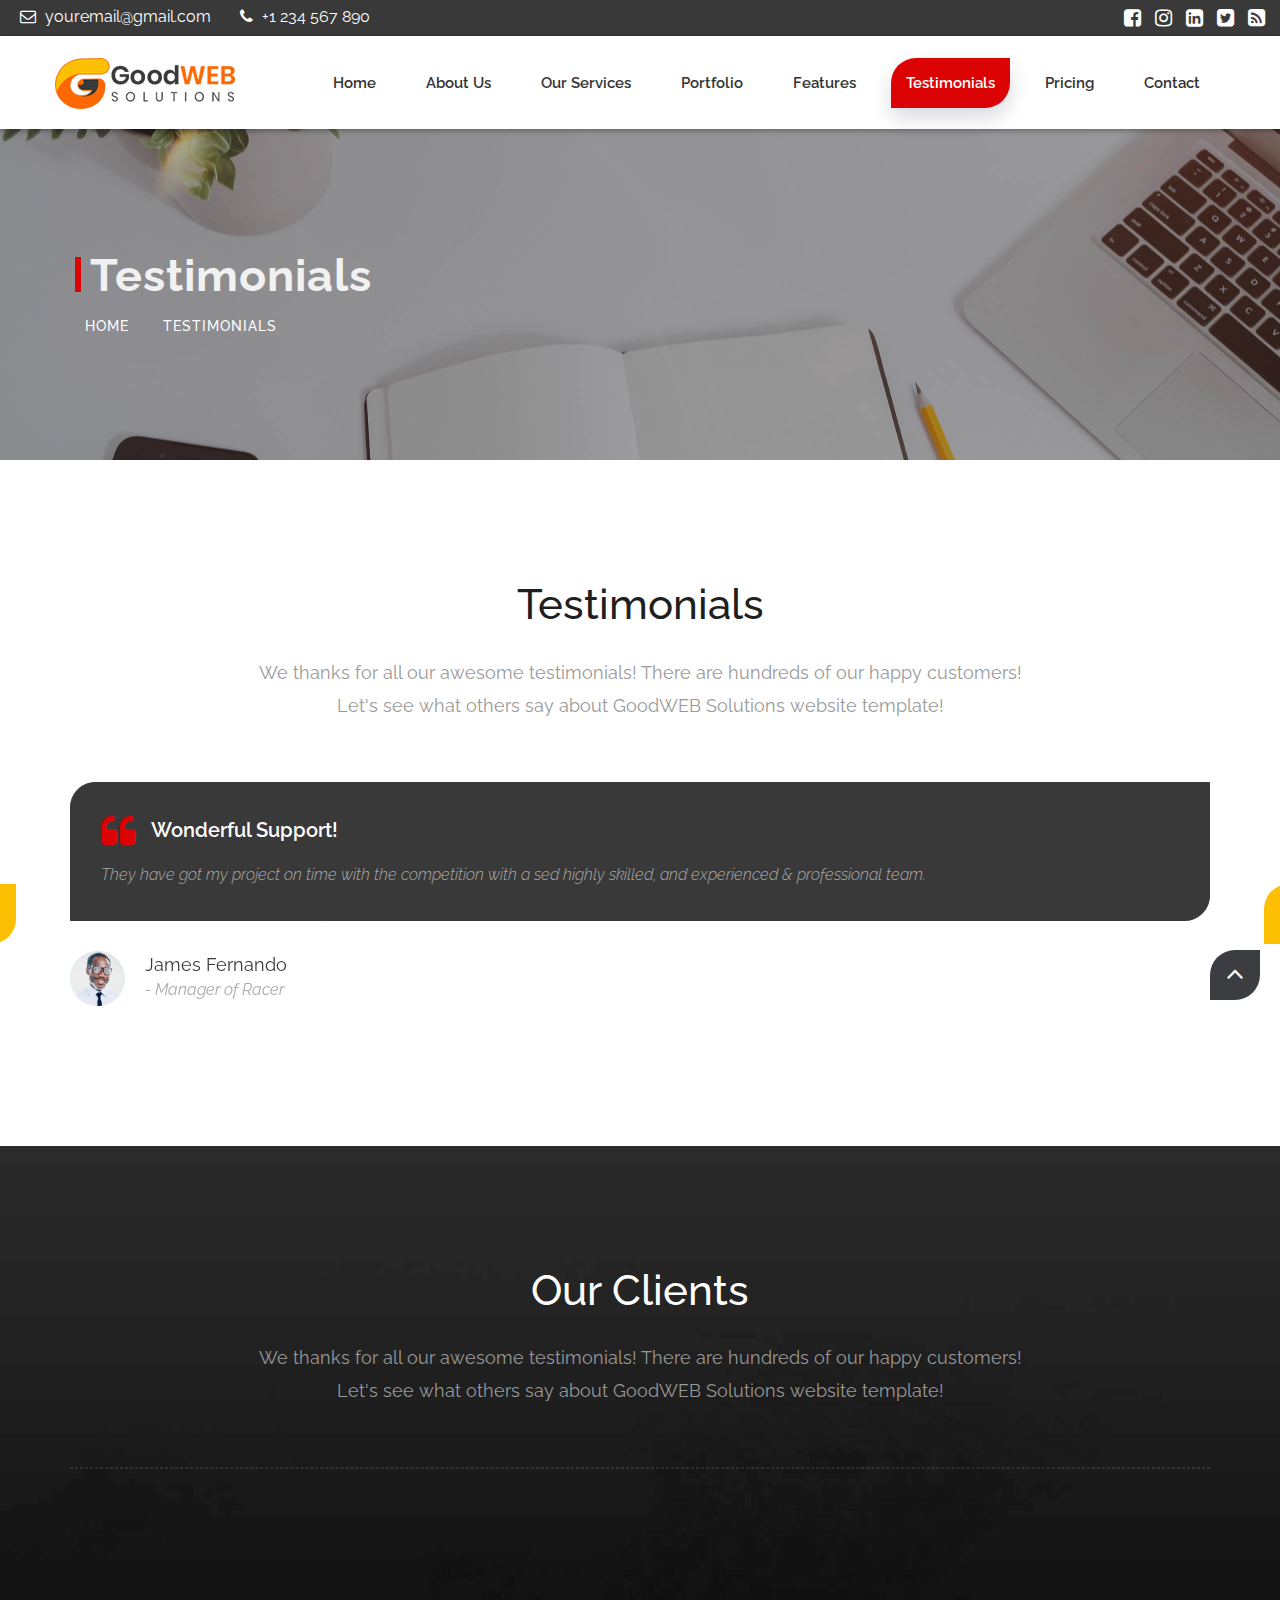
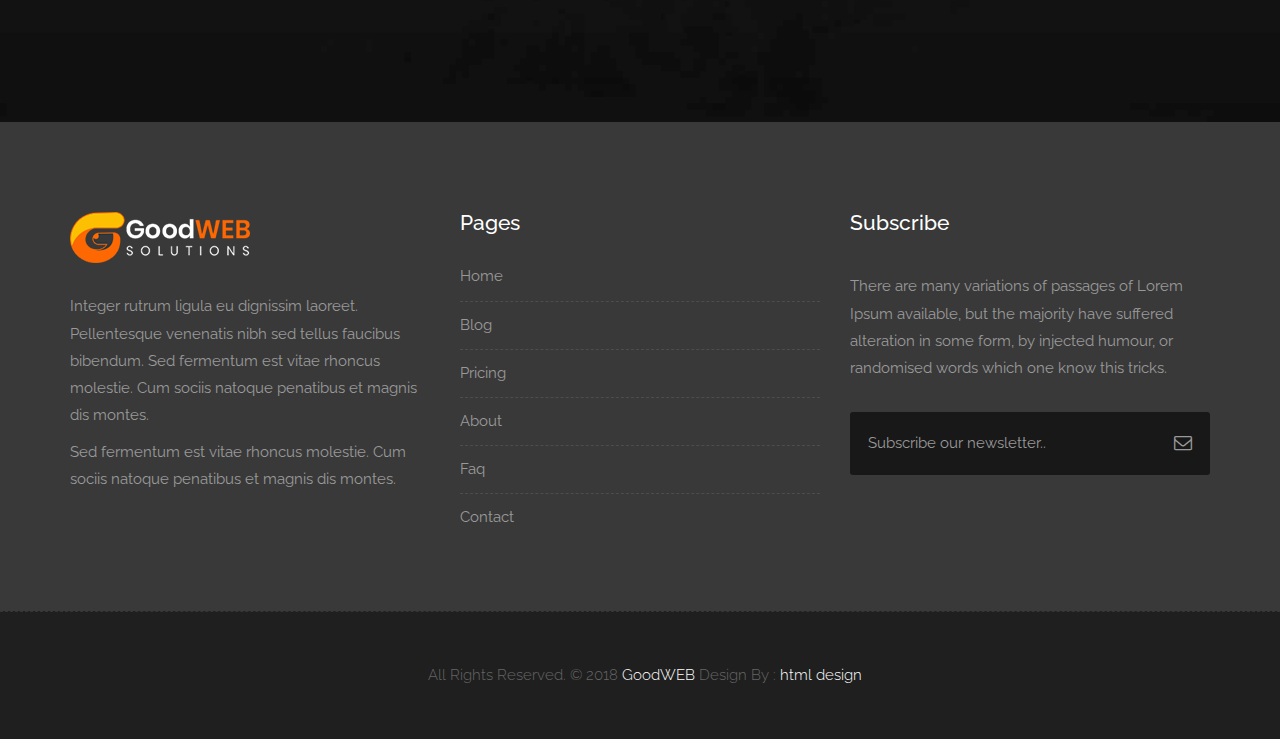
<file: Iprolance_Solutions_LLC/testimonials.html>
<!DOCTYPE html>
<html lang="en">

    <!-- Basic -->
    <meta charset="utf-8">
    <meta http-equiv="X-UA-Compatible" content="IE=edge">   
   
    <!-- Mobile Metas -->
    <meta name="viewport" content="width=device-width, minimum-scale=1.0, maximum-scale=1.0, user-scalable=no">
 
     <!-- Site Metas -->
    <title>GoodWEB Solutions - Responsive HTML5 Landing Page Template</title>  
    <meta name="keywords" content="">
    <meta name="description" content="">
    <meta name="author" content="">

    <!-- Site Icons -->
    <link rel="shortcut icon" href="images/favicon.ico" type="image/x-icon" />
    <link rel="apple-touch-icon" href="images/apple-touch-icon.png">

    <!-- Bootstrap CSS -->
    <link rel="stylesheet" href="css/bootstrap.min.css">
    <!-- Site CSS -->
    <link rel="stylesheet" href="style.css">
    <!-- Responsive CSS -->
    <link rel="stylesheet" href="css/responsive.css">
    <!-- Custom CSS -->
    <link rel="stylesheet" href="css/custom.css">

    <!-- Modernizer for Portfolio -->
    <script src="js/modernizer.js"></script>

    <!--[if lt IE 9]>
      <script src="https://oss.maxcdn.com/libs/html5shiv/3.7.0/html5shiv.js"></script>
      <script src="https://oss.maxcdn.com/libs/respond.js/1.4.2/respond.min.js"></script>
    <![endif]-->

</head>
<body>

    <!-- LOADER -->
    <div id="preloader">
        <div class="loader">
			<div class="loader__bar"></div>
			<div class="loader__bar"></div>
			<div class="loader__bar"></div>
			<div class="loader__bar"></div>
			<div class="loader__bar"></div>
			<div class="loader__ball"></div>
		</div>
    </div><!-- end loader -->
    <!-- END LOADER -->
    
	<div class="top-bar">
		<div class="container-fluid">
			<div class="row">
				<div class="col-md-6 col-sm-6">
					<div class="left-top">
						<div class="email-box">
							<a href="#"><i class="fa fa-envelope-o" aria-hidden="true"></i> youremail@gmail.com</a>
						</div>
						<div class="phone-box">
							<a href="tel:1234567890"><i class="fa fa-phone" aria-hidden="true"></i> +1 234 567 890</a>
						</div>
					</div>
				</div>
				<div class="col-md-6 col-sm-6">
					<div class="right-top">
						<div class="social-box">
							<ul>
								<li><a href="#"><i class="fa fa-facebook-square" aria-hidden="true"></i></a></li>
								<li><a href="#"><i class="fa fa-instagram" aria-hidden="true"></i></a></li>
								<li><a href="#"><i class="fa fa-linkedin-square" aria-hidden="true"></i></a></li>
								<li><a href="#"><i class="fa fa-twitter-square" aria-hidden="true"></i></a></li>
								<li><a href="#"><i class="fa fa-rss-square" aria-hidden="true"></i></a></li>
							<ul>
						</div>
					</div>
				</div>
			</div>
		</div>
	</div>
    <header class="header header_style_01">
        <nav class="megamenu navbar navbar-default">
            <div class="container-fluid">
                <div class="navbar-header">
                    <button type="button" class="navbar-toggle collapsed" data-toggle="collapse" data-target="#navbar" aria-expanded="false" aria-controls="navbar">
                        <span class="sr-only">Toggle navigation</span>
                        <span class="icon-bar"></span>
                        <span class="icon-bar"></span>
                        <span class="icon-bar"></span>
                    </button>
                    <a class="navbar-brand" href="index.html"><img src="images/logos/logo.png" alt="image"></a>
                </div>
                <div id="navbar" class="navbar-collapse collapse">
                    <ul class="nav navbar-nav navbar-right">
                        <li><a href="index.html">Home</a></li>
                        <li><a href="about-us.html">About us</a></li>
                        <li><a href="services.html">Our Services</a></li>
                        <li><a href="portfolio.html">Portfolio</a></li>
                        <li><a href="features.html">Features</a></li>
                        <li><a class="active" href="testimonials.html">Testimonials</a></li>
                        <li><a href="pricing.html">Pricing</a></li>
						<li><a href="contact.html">Contact</a></li>
                    </ul>
                </div>
            </div>
        </nav>
    </header>

   	<div class="banner-area banner-bg-1">
		<div class="container">
			<div class="row">
				<div class="col-md-12">
					<div class="banner">
						<h2>Testimonials</h2>
						<ul class="page-title-link">
							<li><a href="#">Home</a></li>
							<li><a href="#">Testimonials</a></li>
						</ul>
					</div>
				</div>
			</div>
		</div>
	</div>

    <div id="test-box" class="section wb">
        <div class="container">
            <div class="section-title text-center">
                <h3>Testimonials</h3>
                <p class="lead">We thanks for all our awesome testimonials! There are hundreds of our happy customers! <br>Let's see what others say about GoodWEB Solutions website template!</p>
            </div><!-- end title -->

            <div class="row">
                <div class="col-md-12 col-sm-12">
                    <div class="testi-carousel owl-carousel owl-theme">
                        <div class="testimonial clearfix">
                            <div class="desc">
                                <h3><i class="fa fa-quote-left"></i> Wonderful Support!</h3>
                                <p class="lead">They have got my project on time with the competition with a sed highly skilled, and experienced & professional team.</p>
                            </div>
                            <div class="testi-meta">
                                <img src="uploads/testi_01.png" alt="" class="img-responsive alignleft">
                                <h4>James Fernando <small>- Manager of Racer</small></h4>
                            </div>
                            <!-- end testi-meta -->
                        </div>
                        <!-- end testimonial -->

                        <div class="testimonial clearfix">
                            <div class="desc">
                                <h3><i class="fa fa-quote-left"></i> Awesome Services!</h3>
                                <p class="lead">Explain to you how all this mistaken idea of denouncing pleasure and praising pain was born and I will give you completed.</p>
                            </div>
                            <div class="testi-meta">
                                <img src="uploads/testi_02.png" alt="" class="img-responsive alignleft">
                                <h4>Jacques Philips <small>- Designer</small></h4>
                            </div>
                            <!-- end testi-meta -->
                        </div>
                        <!-- end testimonial -->

                        <div class="testimonial clearfix">
                            <div class="desc">
                                <h3><i class="fa fa-quote-left"></i> Great & Talented Team!</h3>
                                <p class="lead">The master-builder of human happines no one rejects, dislikes avoids pleasure itself, because it is very pursue pleasure. </p>
                            </div>
                            <div class="testi-meta">
                                <img src="uploads/testi_03.png" alt="" class="img-responsive alignleft">
                                <h4>Venanda Mercy <small>- Newyork City</small></h4>
                            </div>
                            <!-- end testi-meta -->
                        </div>
                        <!-- end testimonial -->
                        <div class="testimonial clearfix">
                            <div class="desc">
                                <h3><i class="fa fa-quote-left"></i> Wonderful Support!</h3>
                                <p class="lead">They have got my project on time with the competition with a sed highly skilled, and experienced & professional team.</p>
                            </div>
                            <div class="testi-meta">
                                <img src="uploads/testi_01.png" alt="" class="img-responsive alignleft">
                                <h4>James Fernando <small>- Manager of Racer</small></h4>
                            </div>
                            <!-- end testi-meta -->
                        </div>
                        <!-- end testimonial -->

                        <div class="testimonial clearfix">
                            <div class="desc">
                                <h3><i class="fa fa-quote-left"></i> Awesome Services!</h3>
                                <p class="lead">Explain to you how all this mistaken idea of denouncing pleasure and praising pain was born and I will give you completed.</p>
                            </div>
                            <div class="testi-meta">
                                <img src="uploads/testi_02.png" alt="" class="img-responsive alignleft">
                                <h4>Jacques Philips <small>- Designer</small></h4>
                            </div>
                            <!-- end testi-meta -->
                        </div>
                        <!-- end testimonial -->

                        <div class="testimonial clearfix">
                            <div class="desc">
                                <h3><i class="fa fa-quote-left"></i> Great & Talented Team!</h3>
                                <p class="lead">The master-builder of human happines no one rejects, dislikes avoids pleasure itself, because it is very pursue pleasure. </p>
                            </div>
                            <div class="testi-meta">
                                <img src="uploads/testi_03.png" alt="" class="img-responsive alignleft">
                                <h4>Venanda Mercy <small>- Newyork City</small></h4>
                            </div>
                            <!-- end testi-meta -->
                        </div><!-- end testimonial -->
                    </div><!-- end carousel -->
                </div><!-- end col -->
            </div><!-- end row -->

        </div><!-- end container -->
    </div><!-- end section -->

    <div id="testimonials" class="parallax section db parallax-off" style="background-image:url('uploads/parallax_03.jpg');">
        <div class="container">
            <div class="section-title text-center">
                <h3>Our Clients</h3>
                <p class="lead">We thanks for all our awesome testimonials! There are hundreds of our happy customers! <br>Let's see what others say about GoodWEB Solutions website template!</p>
            </div><!-- end title -->

            <hr class="hr1">

            <div class="row logos">
                <div class="col-md-2 col-sm-2 col-xs-6 wow fadeInUp">
                    <a href="#"><img src="uploads/logo_01.png" alt="" class="img-repsonsive"></a>
                </div>
                <div class="col-md-2 col-sm-2 col-xs-6 wow fadeInUp">
                    <a href="#"><img src="uploads/logo_02.png" alt="" class="img-repsonsive"></a>
                </div>
                <div class="col-md-2 col-sm-2 col-xs-6 wow fadeInUp">
                    <a href="#"><img src="uploads/logo_03.png" alt="" class="img-repsonsive"></a>
                </div>
                <div class="col-md-2 col-sm-2 col-xs-6 wow fadeInUp">
                    <a href="#"><img src="uploads/logo_04.png" alt="" class="img-repsonsive"></a>
                </div>
                <div class="col-md-2 col-sm-2 col-xs-6 wow fadeInUp">
                    <a href="#"><img src="uploads/logo_05.png" alt="" class="img-repsonsive"></a>
                </div>
                <div class="col-md-2 col-sm-2 col-xs-6 wow fadeInUp">
                    <a href="#"><img src="uploads/logo_06.png" alt="" class="img-repsonsive"></a>
                </div>
            </div><!-- end row -->

        </div><!-- end container -->
    </div><!-- end section -->

    <footer class="footer">
        <div class="container">
            <div class="row">
                <div class="col-md-4 col-sm-4 col-xs-12">
                    <div class="widget clearfix">
                        <div class="widget-title">
                            <img src="images/logos/logo-2.png" alt="" />
                        </div>
                        <p> Integer rutrum ligula eu dignissim laoreet. Pellentesque venenatis nibh sed tellus faucibus bibendum. Sed fermentum est vitae rhoncus molestie. Cum sociis natoque penatibus et magnis dis montes.</p>
                        <p>Sed fermentum est vitae rhoncus molestie. Cum sociis natoque penatibus et magnis dis montes.</p>
                    </div><!-- end clearfix -->
                </div><!-- end col -->

				<div class="col-md-4 col-sm-4 col-xs-12">
                    <div class="widget clearfix">
                        <div class="widget-title">
                            <h3>Pages</h3>
                        </div>

                        <ul class="footer-links hov">
                            <li><a href="#">Home <span class="icon icon-arrow-right2"></span></a></li>
							<li><a href="#">Blog <span class="icon icon-arrow-right2"></span></a></li>
							<li><a href="#">Pricing <span class="icon icon-arrow-right2"></span></a></li>
							<li><a href="#">About <span class="icon icon-arrow-right2"></span></a></li>
							<li><a href="#">Faq <span class="icon icon-arrow-right2"></span></a></li>
							<li><a href="#">Contact <span class="icon icon-arrow-right2"></span></a></li>
                        </ul><!-- end links -->
                    </div><!-- end clearfix -->
                </div><!-- end col -->
				
                <div class="col-md-4 col-sm-4 col-xs-12">
                    <div class="footer-distributed widget clearfix">
                        <div class="widget-title">
                            <h3>Subscribe</h3>
							<p>There are many variations of passages of Lorem Ipsum available, but the majority have suffered alteration in some form, by injected humour, or randomised words which one know this tricks.</p>
                        </div>
						
						<div class="footer-right">
							<form method="get" action="#">
								<input placeholder="Subscribe our newsletter.." name="search">
								<i class="fa fa-envelope-o"></i>
							</form>
						</div>                        
                    </div><!-- end clearfix -->
                </div><!-- end col -->
            </div><!-- end row -->
        </div><!-- end container -->
    </footer><!-- end footer -->

    <div class="copyrights">
        <div class="container">
            <div class="footer-distributed">
                <div class="footer-left">                   
                    <p class="footer-company-name">All Rights Reserved. &copy; 2018 <a href="#">GoodWEB</a> Design By : 
					<a href="https://html.design/">html design</a></p>
                </div>

                
            </div>
        </div><!-- end container -->
    </div><!-- end copyrights -->

    <a href="#" id="scroll-to-top" class="dmtop global-radius"><i class="fa fa-angle-up"></i></a>

    <!-- ALL JS FILES -->
    <script src="js/all.js"></script>
    <!-- ALL PLUGINS -->
    <script src="js/custom.js"></script>
    <script src="js/portfolio.js"></script>
    <script src="js/hoverdir.js"></script>    

</body>
</html>
</file>
<file: Iprolance_Solutions_LLC/style.css>
/*------------------------------------------------------------------
    Version: 1.0
-------------------------------------------------------------------*/


/*------------------------------------------------------------------
    [Table of contents]

    1. IMPORT FONTS
    2. IMPORT FILES
    3. SKELETON
    4. WP CORE
    5. HEADER
    6. SECTIONS
    7. SECTIONS
    8. PORTFOLIO
    9. TESTIMONIALS
    10. PRICING TABLES
    11. ICON BOXES
    12. MESSAGE BOXES
    13. FEATURES
    14. CONTACT
    15. FOOTER
    16. MISC
    17. BUTTONS
-------------------------------------------------------------------*/


/*------------------------------------------------------------------
    IMPORT FONTS
-------------------------------------------------------------------*/

@import url('https://fonts.googleapis.com/css?family=Raleway:100,200,300,400,500,600,700,900');

/*------------------------------------------------------------------
    IMPORT FILES
-------------------------------------------------------------------*/

@import url(css/animate.css);
@import url(css/flaticon.css);
@import url(css/icomoon.css);
@import url(css/prettyPhoto.css);
@import url(css/owl.carousel.css);
@import url(css/font-awesome.min.css);

/*------------------------------------------------------------------
    SKELETON
-------------------------------------------------------------------*/

body {
    color: #999;
    font-size: 15px;
    font-family: 'Raleway', sans-serif;
    line-height: 1.80857;
}

body.demos .section {
    background: url(images/bg.png) repeat top center #f2f3f5;
}

body.demos .section-title img {
    max-width: 280px;
    display: block;
    margin: 10px auto;
}

body.demos .service-widget h3 {
    border-bottom: 1px solid #ededed;
    font-size: 18px;
    padding: 20px 0;
    background-color: #ffffff;
}

body.demos .service-widget {
    margin: 0 0 30px;
    padding: 30px;
    background-color: #fff
}

body.demos .container-fluid {
    max-width: 1080px
}

a {
    color: #1f1f1f;
    text-decoration: none !important;
    outline: none !important;
    -webkit-transition: all .3s ease-in-out;
    -moz-transition: all .3s ease-in-out;
    -ms-transition: all .3s ease-in-out;
    -o-transition: all .3s ease-in-out;
    transition: all .3s ease-in-out;
}

h1,
h2,
h3,
h4,
h5,
h6 {
    letter-spacing: 0;
    font-weight: normal;
    position: relative;
    padding: 0 0 10px 0;
    font-weight: normal;
    line-height: 120% !important;
    color: #1f1f1f;
    margin: 0
}

h1 {
    font-size: 24px
}

h2 {
    font-size: 22px
}

h3 {
    font-size: 18px
}

h4 {
    font-size: 16px
}

h5 {
    font-size: 14px
}

h6 {
    font-size: 13px
}

h1 a,
h2 a,
h3 a,
h4 a,
h5 a,
h6 a {
    color: #212121;
    text-decoration: none!important;
    opacity: 1
}

h1 a:hover,
h2 a:hover,
h3 a:hover,
h4 a:hover,
h5 a:hover,
h6 a:hover {
    opacity: .8
}

a {
    color: #1f1f1f;
    text-decoration: none;
    outline: none;
}

a,
.btn {
    text-decoration: none !important;
    outline: none !important;
    -webkit-transition: all .3s ease-in-out;
    -moz-transition: all .3s ease-in-out;
    -ms-transition: all .3s ease-in-out;
    -o-transition: all .3s ease-in-out;
    transition: all .3s ease-in-out;
}

.btn-custom {
    margin-top: 20px;
    background-color: transparent !important;
    border: 2px solid #ddd;
    padding: 12px 40px;
    font-size: 16px;
}

.lead {
    font-size: 18px;
    line-height: 30px;
    color: #767676;
    margin: 0;
    padding: 0;
}

blockquote {
    margin: 20px 0 20px;
    padding: 30px;
}

ul, li, ol{
	margin: 0px;
	padding: 0px;
	list-style: none;
}

/*------------------------------------------------------------------
    WP CORE
-------------------------------------------------------------------*/

.first {
    clear: both
}

.last {
    margin-right: 0
}

.alignnone {
    margin: 5px 20px 20px 0;
}

.aligncenter,
div.aligncenter {
    display: block;
    margin: 5px auto 5px auto;
}

.alignright {
    float: right;
    margin: 10px 0 20px 20px;
}

.alignleft {
    float: left;
    margin: 10px 20px 20px 0;
}

a img.alignright {
    float: right;
    margin: 10px 0 20px 20px;
}

a img.alignnone {
    margin: 10px 20px 20px 0;
}

a img.alignleft {
    float: left;
    margin: 10px 20px 20px 0;
}

a img.aligncenter {
    display: block;
    margin-left: auto;
    margin-right: auto
}

.wp-caption {
    background: #fff;
    border: 1px solid #f0f0f0;
    max-width: 96%;
    /* Image does not overflow the content area */
    padding: 5px 3px 10px;
    text-align: center;
}

.wp-caption.alignnone {
    margin: 5px 20px 20px 0;
}

.wp-caption.alignleft {
    margin: 5px 20px 20px 0;
}

.wp-caption.alignright {
    margin: 5px 0 20px 20px;
}

.wp-caption img {
    border: 0 none;
    height: auto;
    margin: 0;
    max-width: 98.5%;
    padding: 0;
    width: auto;
}

.wp-caption p.wp-caption-text {
    font-size: 11px;
    line-height: 17px;
    margin: 0;
    padding: 0 4px 5px;
}


/* Text meant only for screen readers. */

.screen-reader-text {
    clip: rect(1px, 1px, 1px, 1px);
    position: absolute !important;
    height: 1px;
    width: 1px;
    overflow: hidden;
}

.screen-reader-text:focus {
    background-color: #f1f1f1;
    border-radius: 3px;
    box-shadow: 0 0 2px 2px rgba(0, 0, 0, 0.6);
    clip: auto !important;
    color: #21759b;
    display: block;
    font-size: 14px;
    font-size: 0.875rem;
    font-weight: bold;
    height: auto;
    left: 5px;
    line-height: normal;
    padding: 15px 23px 14px;
    text-decoration: none;
    top: 5px;
    width: auto;
    z-index: 100000;
    /* Above WP toolbar. */
}

/*------------------------------------------------------------------
    Top head
-------------------------------------------------------------------*/

.top-bar{
	background: #393939;
}
.left-top{
	padding: 3px 0px; 
}
.email-box{
	display: inline-block;
	margin-right: 20px;
}
.email-box a{
	color: #ffffff;
	font-size: 16px;
}
.email-box a:hover{
	color: #db0303;
}
.email-box a i{
	padding: 0px 5px;
}
.phone-box{
	display: inline-block;
}

.phone-box a{
	color: #ffffff;
	font-size: 16px;
}
.phone-box a:hover{
	color: #db0303;
}
.phone-box a i{
	padding: 0px 5px;
}

.social-box{
	float: right;
}

.social-box ul li{
	display: inline-block;
	padding-left: 10px;
}

.social-box ul li a{
	color: #ffffff;
	font-size: 20px;
}
.social-box ul li a:hover{
	color: #db0303;
}


/*------------------------------------------------------------------
    HEADER
-------------------------------------------------------------------*/

.megamenu .nav,
.megamenu .collapse,
.megamenu .dropup,
.megamenu .dropdown {
    position: static;
}

.megamenu .container-fluid {
    position: relative;
}

.megamenu .dropdown-menu {
    left: auto;
}

.megamenu .megamenu-content {
    padding: 20px 30px;
}

.megamenu .dropdown.megamenu-fw .dropdown-menu {
    left: 0;
    right: 0;
}

.megamenu .list-unstyled {
    min-width: 200px;
}

.header_style_01 {
    background-color: rgba(255, 255, 255);
    display: block;
    left: 0;
    padding: 20px 40px !important;
    position: relative;
    right: 0;
    top: 0;
    width: 100%;
	-webkit-box-shadow: 0px 2px 5px 0px rgba(0,0,0,0.30);
	-moz-box-shadow: 0px 2px 5px 0px rgba(0,0,0,0.30);
	box-shadow: 0px 2px 5px 0px rgba(0,0,0,0.30);
    z-index: 111;
}

.header_style_01 .navbar-default {
    background-color: transparent;
    border: 0;
	border-radius: 0px;
}

.header_style_01 .navbar,
.header_style_01 .navbar-nav,
.header_style_01 .navbar-default,
.header_style_01 .nav {
    margin-bottom: 0 !important;
}

.header_style_01 .navbar-brand {
    padding: 2px 15px 0 15px;
	height: auto;
}

.header_style_01 .navbar-default .navbar-nav > li > a {
    border-radius: 0;
    color: #ffffff;
    font-size: 15px;
    font-style: normal;
    font-weight: 600;
    text-transform: capitalize;
    background-color: transparent;
}

.header_style_01 .navbar-default .navbar-nav > li a {
	color: #333333;
	padding: 15px 15px;
}

.header_style_01 .navbar-default .navbar-nav > li a.active{
	color: #ffffff;
	box-shadow: 0 10px 20px 0 rgba(5, 16, 44, .15);
	border-radius: 25px 0px 25px 0px;
	background: #db0303;
}

.header_style_01 .navbar-default .navbar-nav > li:hover a,
.header_style_01 .navbar-default .navbar-nav > li:focus a {
    color: #ffffff;
	box-shadow: 0 10px 20px 0 rgba(5, 16, 44, .15);
	border-radius: 25px 0px 25px 0px;
	background: #db0303;
}

.header_style_01 .navbar-right > li {
    margin-top: 2px;
    -webkit-transition: all .3s ease-in-out;
    -moz-transition: all .3s ease-in-out;
    -ms-transition: all .3s ease-in-out;
    -o-transition: all .3s ease-in-out;
    transition: all .3s ease-in-out;
}

.header_style_01 .navbar-right > li > a {
    padding-bottom: 10px;
    padding-top: 10px;
}

li.social-links {
    margin: 0 8px;
}

li.social-links a {
    padding: 13px 0 !important;
}

.navbar-nav li {
    position: relative;
	margin: 0px 10px;
}

.navbar-nav span {
    font-size: 24px;
    position: absolute;
    right: 2px;
    top: 13px;
}

/*------------------------------------------------------------------
    Banner Slider
-------------------------------------------------------------------*/

.slider-bg-one {
    background-image: url("uploads/slider_01.jpg");
    background-position: center center;
    background-repeat: no-repeat;
    background-size: cover;
}

.slider-bg-two {
    background-image: url("uploads/slider_02.jpg");
    background-position: center center;
    background-repeat: no-repeat;
    background-size: cover;
}

.slider-bg-three {
    background-image: url("uploads/slider_03.jpg");
    background-position: center center;
    background-repeat: no-repeat;
    background-size: cover;
}

.slider-content-area {
    height: 100vh;
    position: relative;
}

.home-one-slider-otem .slider-content-area {
    height: 650px;
    position: relative;
}

.slide-text {
    position: absolute;
    top: 50%;
    transform: translateY(-50%);
    width: 100%;
    z-index: 1;
}

.slide-text h1 {
    color: #fff;
    font-size: 70px;
    font-weight: 700;
    text-transform: capitalize;
	text-shadow: 0px 4px 3px rgba(0,0,0,0.4),
             0px 8px 13px rgba(0,0,0,0.1),
             0px 18px 23px rgba(0,0,0,0.1);
}

.slide-text h1 span{
	color: #db0303;
}

.slide-text h2 {
    color: #fff;
    font-size: 22px;
    letter-spacing: 1px;
    margin-bottom: 20px;
	text-shadow: 0px 4px 3px rgba(0,0,0,0.4),
             0px 8px 13px rgba(0,0,0,0.1),
             0px 18px 23px rgba(0,0,0,0.1);
}


.slider-wrapper .owl-nav .owl-prev, .slider-wrapper .owl-nav .owl-next {
    background: #393939;
    height: 60px;
    top: 50%;
    transform: translateY(-50%);
    transition: all 0.4s ease-in-out 0s;
    width: 60px;
	border-radius: 25px 0px 25px 0px;
}

.slider-wrapper .owl-nav .owl-prev:hover, .slider-wrapper .owl-nav .owl-next:hover {
	background: #db0303;
}

.slider-wrapper .owl-nav .owl-prev {
    margin-left: 0%;
	left: 0px;
	position: absolute;
}

.slider-wrapper .owl-nav .owl-prev i{
	position: absolute;
	left: 0px;
	right: 0;
	width: auto;
	height: auto;
	background: none;
	color: #ffffff;
}

.slider-wrapper .owl-nav .owl-next {
    margin-right: 0%;
    right: 0;
	position: absolute;
}

.slider-wrapper .owl-nav .owl-next i{
	position: absolute;
	right: 0;
	left: 0px;
	width: auto;
	height: auto;
	background: none;
	color: #ffffff;
}

.home-one-slider-otem::before{
	content: "";
	position: absolute;
	background: rgba(0,0,0, 0.8);
	width: 100%;
	height: 100%;
	top: 0%;
	left: 100%;
	z-index: 1
}


/*------------------------------------------------------------------
    SECTIONS
-------------------------------------------------------------------*/

.parallax {
    background-attachment: fixed;
    background-size: cover;
    height: 100%;
    padding: 120px 0;
    position: relative;
    width: 100%;
}

.parallax.parallax-off {
    background-attachment: scroll !important;
    display: block;
    height: 100%;
    min-height: 100%;
    overflow: hidden;
    position: relative;
    background-position: center center;
    vertical-align: sub;
    width: 100%;
    z-index: 2;
}

.no-scroll-xy {
    overflow: hidden !important;
    -webkit-transition: all .4s ease-in-out;
    -moz-transition: all .4s ease-in-out;
    -ms-transition: all .4s ease-in-out;
    -o-transition: all .4s ease-in-out;
    transition: all .4s ease-in-out;
}

.section {
    display: block;
    position: relative;
    overflow: hidden;
    padding: 120px 0;
}

.noover {
    overflow: visible;
}

.noover .btn-dark {
    border: 0 !important;
}

.nopad {
    padding: 0;
}

.nopadtop {
    padding-top: 0;
}

.section.wb {
    background-color: #ffffff;
}

.section.lb {
    background-color: #f2f3f5;
}

.section.db {
    background-color: #1f1f1f;
}

.section.color1 {
    background-color: #448AFF;
}

.first-section {
    display: block;
    position: relative;
    overflow: hidden;
    padding: 16em 0 13em;
}

.first-section h2 {
    color: #ffffff;
    font-size: 68px;
    font-weight: 300;
    text-transform: capitalize;
    display: block;
    margin: 0;
    padding: 0 0 30px;
    position: relative;
}

.first-section .lead {
    font-size: 21px;
    font-weight: 300;
    padding: 0 0 40px;
    margin: 0;
    line-height: inherit;
    color: #ffffff;
}

.macbookright {
    width: 980px;
    position: absolute;
    right: -15%;
    bottom: -6%;
}

.section-title {
    display: block;
    position: relative;
    margin-bottom: 60px;
}

.section-title p {
    color: #999;
    font-weight: 400;
    font-size: 18px;
    line-height: 33px;
    margin: 0;
}

.section-title h3 {
    font-size: 42px;
    font-weight: 500;
    line-height: 62px;
    margin: 0 0 25px;
    padding: 0;
    text-transform: none;
}

.section.colorsection p,
.section.colorsection h3,
.section.db h3 {
    color: #ffffff;
}

.service-widget{
	background: #ffffff;
}

.section.lb .service-dit h3{
	padding: 12px 0px;
}
.service-dit{
	padding: 20px 15px;
}


/*------------------------------------------------------------------
    PORTFOLIO
-------------------------------------------------------------------*/

.item-h2,
.item-h1 {
    height: 100% !important;
    height: auto !important;
}

.isotope-item {
    z-index: 2;
    padding: 0;
}

.isotope-hidden.isotope-item {
    pointer-events: none;
    z-index: 1;
}

.isotope,
.isotope .isotope-item {
    /* change duration value to whatever you like */
    -webkit-transition-duration: 0.8s;
    -moz-transition-duration: 0.8s;
    transition-duration: 0.8s;
}

.isotope {
    -webkit-transition-property: height, width;
    -moz-transition-property: height, width;
    transition-property: height, width;
}

.isotope .isotope-item {
    -webkit-transition-property: -webkit-transform, opacity;
    -moz-transition-property: -moz-transform, opacity;
    transition-property: transform, opacity;
}

.portfolio-filter ul {
    padding: 0;
    z-index: 2;
    display: block;
    position: relative;
    margin: 0;
}

.portfolio-filter ul li {
    border-radius: 0;
    display: inline-block;
    margin: 0 5px 0 0;
    text-decoration: none;
    text-transform: uppercase;
    vertical-align: middle;
}

.portfolio-filter ul li:last-child:after {
    content: "";
}

.portfolio-filter ul li .btn-dark {
    box-shadow: none;
    background-color: transparent;
    border: 2px solid #db0303 !important;
    color: #393939;
    font-weight: 500;
    font-size: 14px;
    padding: 15px 35px;
}

.da-thumbs {
    list-style: none;
    position: relative;
    padding: 0;
}

.da-thumbs .pitem {
    margin: 0;
    padding: 15px;
    position: relative;
}

.da-thumbs .pitem a,
.da-thumbs .pitem a img {
    display: block;
    position: relative;
}

.da-thumbs .pitem a {
    overflow: hidden;
}

.da-thumbs .pitem a div {
    position: absolute;
    background-color: rgba(0, 0, 0, 0.8);
    width: 100%;
    height: 100%;
}

.da-thumbs .pitem a div h3 {
    display: block;
    color: #ffffff;
    font-size: 20px;
    padding: 30px 15px;
    text-transform: capitalize;
    font-weight: normal;
}

.da-thumbs .pitem a div h3 small {
    display: block;
    color: #ffffff;
    margin-top: 5px;
    font-size: 13px;
    font-weight: 300;
}

.da-thumbs .pitem a div i {
    background-color: #db0303;
    position: absolute;
    color: #ffffff !important;
    bottom: 0;
    font-size: 15px;
    z-index: 12;
    right: 0;
    width: 50px;
    height: 50px;
    line-height: 50px;
    text-align: center;
	border-radius: 25px 0px 0px 0px;
}


/*------------------------------------------------------------------
    TESTIMONIALS
-------------------------------------------------------------------*/

.logos img {
    margin: auto;
    display: block;
    text-align: center;
    width: 100%;
    opacity: 0.3;
}

.logos img:hover {
    opacity: 0.5;
}

.desc h3 i {
    color: #db0303;
    font-size: 37px;
    vertical-align: middle;
    margin-right: 12px;
}

.desc {
    padding: 30px;
    position: relative;
    background: #393939;
    border: 1px solid #393939;
	-webkit-border-radius: 25px 0px 25px 0px;
	-moz-border-radius: 25px 0px 25px 0px;
	border-radius: 25px 0px 25px 0px;
}

.testi-meta {
    display: block;
    margin-top: 20px;
}

.testimonial h4 {
    font-size: 18px;
    color: #ffffff;
    padding: 13px 0 0;
}

.testimonial img {
    max-width: 55px;
}

.testimonial small {
    margin-top: 7px;
    font-size: 16px;
    display: block;
}

.testimonial {
    background-color: transparent;
}

.testimonial h3 {
    padding: 0 0 10px;
    font-size: 20px;
    font-weight: 600;
}

.testimonial small,
.testimonial .lead {
    background-color: transparent;
    color: #aaa;
    display: block;
    font-size: 16px;
    font-style: italic;
    line-height: 30px;
    margin: 0;
    padding: 0;
    position: relative;
}

.testimonial p:after {
    display: none;
}


/*------------------------------------------------------------------
    PRICING TABLES
-------------------------------------------------------------------*/

.pricing-table {
    margin: 50px 0 0 0;
    background: #fff;
    box-shadow: 0 5px 14px rgba(0, 0, 0, 0.1);
}

.pricing-table i {
    width: 30px;
    color: #c2c2c2;
    display: inline-block;
    margin-right: 10px;
    padding-right: 5px;
    border-right: 1px solid #ececec;
}

.pricing-table .btn-dark {
    padding: 10px 24px;
    font-size: 15px;
}

.pricing-table strong {
    font-weight: 600;
    margin-right: 6px;
    color: #1f1f1f;
}

.pricing-table-header {
    padding: 30px 0 25px 0;
    background: #ffffff;
}

.pricing-table-header h2 {
    font-size: 31px;
    margin: 0;
    padding: 0;
    font-weight: 300;
}

.pricing-table-header h3 {
    font-size: 15px;
    font-weight: 600;
    color: #aaaaaa;
    margin-top: 10px;
    text-transform: uppercase;
}

.pricing-table-space {
    height: 10px;
}

.pricing-table-text {
    margin: 15px 30px 0 30px;
    padding: 0 10px 15px 10px;
    border-bottom: 1px solid #ececec;
    font-weight: 300;
    line-height: 30px;
    color: #c2c2c2;
    font-size: 16px;
}

.pricing-table-text p {
    font-weight: 400;
}

.pricing-table-features {
    margin: 15px 30px 0 30px;
    padding: 0 10px 15px 30px;
    border-bottom: 1px solid #ececec;
    text-align: left;
    line-height: 30px;
    font-size: 16px;
    color: #c2c2c2;
}

.pricing-table-highlighted h3,
.pricing-table-highlighted h2 {
    color: #ffffff !important;
}

.pricing-table-sign-up {
    margin-top: 25px;
    padding-bottom: 30px;
}


/* Highlighted table */

.pricing-table-highlighted {
    margin-top: 0;
}

.m130 {
    margin-top: 130px;
}

.nav-pills {
    border: 1px solid #e1e1e1;
}

.nav-pills > li {
    width: 50%;
    padding: 10px;
    float: left;
    margin: 0 !important;
}

.nav-pills > li > a {
    margin: 0!important;
    text-align: center;
    background-color: #f4f4f4;
}


/*------------------------------------------------------------------
    ICON BOXES
-------------------------------------------------------------------*/

.icon-wrapper {
    position: relative;
    cursor: pointer;
    display: block;
    z-index: 1;
}

.icon-wrapper i {
    width: 75px;
    height: 75px;
    text-align: center;
    line-height: 75px;
    font-size: 28px;
    background-color: #f2f3f5;
    color: #1f1f1f;
    margin-top: 0;
}

.small-icons.icon-wrapper:hover i,
.small-icons.icon-wrapper:hover i:hover,
.small-icons.icon-wrapper i {
    width: auto !important;
    height: auto !important;
    line-height: 1 !important;
    padding: 0 !important;
    color: #e3e3e3 !important;
    background-color: transparent !important;
    background: none !important;
    margin-right: 10px !important;
    vertical-align: middle;
    font-size: 24px !important;
}

.small-icons.icon-wrapper h3 {
    font-size: 18px;
    padding-bottom: 5px;
}

.small-icons.icon-wrapper p {
    padding: 0;
    margin: 0;
}

.icon-wrapper h3 {
    font-size: 21px;
    padding: 0 0 15px;
    margin: 0;
}

.icon-wrapper p {
    margin-bottom: 0;
    padding-left: 95px;
}

.icon-wrapper p small {
    display: block;
    color: #999;
    margin-top: 10px;
    text-transform: none;
    font-weight: 600;
    font-size: 16px;
}

.icon-wrapper p small:after {
    content: "\f105";
    font-family: FontAwesome;
    margin-left: 5px;
    font-size: 11px;
}

.effect-1 {
    display: inline-block;
    cursor: pointer;
    text-align: center;
    position: relative;
    text-decoration: none;
    z-index: 1;
}

.effect-1:after {
    pointer-events: none;
    position: absolute;
    width: 100%;
    height: 100%;
    border-radius: 50%;
    content: '';
    -webkit-box-sizing: content-box;
    -moz-box-sizing: content-box;
    box-sizing: content-box;
}

.effect-1 {
    -webkit-transition: background 0.2s, color 0.2s;
    -moz-transition: background 0.2s, color 0.2s;
    transition: background 0.2s, color 0.2s;
}

.effect-1:after {
    top: -7px;
    left: -7px;
    padding: 7px;
    box-shadow: 0 0 0 2px rgb(252, 2, 2);
    -webkit-transition: -webkit-transform 0.2s, opacity 0.2s;
    -webkit-transform: scale(.8);
    -moz-transition: -moz-transform 0.2s, opacity 0.2s;
    -moz-transform: scale(.8);
    -ms-transform: scale(.8);
    transition: transform 0.2s, opacity 0.2s;
    transform: scale(.8);
    opacity: 0;
}

.effect-1:hover:after {
    -webkit-transform: scale(1);
    -moz-transform: scale(1);
    -ms-transform: scale(1);
    transform: scale(1);
    opacity: 1;
}

.effect-1:after {
    -webkit-transform: scale(1.2);
    -moz-transform: scale(1.2);
    -ms-transform: scale(1.2);
    transform: scale(1.2);
}

.effect-1:hover:after {
    -webkit-transform: scale(1);
    -moz-transform: scale(1);
    -ms-transform: scale(1);
    transform: scale(1);
    opacity: 1;
}


/*------------------------------------------------------------------
    MESSAGE BOXES
-------------------------------------------------------------------*/

.service-widget h3 {
    font-size: 22px;
    color: #ffffff;
    padding: 20px 0 12px;
    margin: 0;
	font-weight: 600;
}

.service-widget h3 a,
.section.wb .service-widget h3,
.section.lb .service-widget h3 {
    color: #1f1f1f;
}

.service-widget p {
    margin-bottom: 0;
    padding-bottom: 0;
}

.message-box h4 {
    text-transform: uppercase;
    padding: 0;
    margin: 0 0 5px;
    font-weight: 600;
    letter-spacing: 0.5px;
    font-size: 15px;
    color: #999;
}

.message-box h2 {
    font-size: 28px;
    font-weight: 500;
    padding: 0 0 10px;
    margin: 0;
    line-height: 62px;
    margin-top: 0;
    text-transform: none;
}

.message-box p {
    margin-bottom: 20px;
}

.message-box .lead {
    padding-top: 10px;
    font-size: 19px;
    font-style: italic;
    color: #999;
    padding-bottom: 0;
}

.post-media {
    position: relative;
}

.post-media img {
    width: 100%;
}

.playbutton {
    position: absolute;
    color: #ffffff !important;
    top: 40%;
    font-size: 60px;
    z-index: 12;
    left: 0;
    right: 0;
    text-align: center;
    margin: -20px auto;
}

.hoverbutton {
    background-color: #db0303;
    position: absolute;
    color: #ffffff !important;
    top: 48%;
    font-size: 21px;
    z-index: 12;
    left: 0;
    opacity: 0;
    right: 0;
    width: 50px;
    height: 50px;
    line-height: 50px;
    text-align: center;
    margin: -20px auto;
}

.service-widget:hover .hoverbutton {
    opacity: 1;
}

hr.hr1 {
    position: relative;
    margin: 60px 0;
    border: 1px dashed #f2f3f5;
}

hr.hr2 {
    position: relative;
    margin: 17px 0;
    border: 1px dashed #f2f3f5;
}

hr.hr3 {
    position: relative;
    margin: 25px 0 30px 0;
    border: 1px dashed #f2f3f5;
}

hr.invis {
    border-color: transparent;
}

hr.invis1 {
    margin: 10px 0;
    border-color: transparent;
}

.section.parallax hr.hr1 {
    border-color: rgba(255, 255, 255, 0.1);
}

.sep1 {
    display: block;
    position: absolute;
    content: '';
    width: 40px;
    height: 40px;
    bottom: -20px;
    left: 50%;
    margin-left: -14px;
    background-color: #1f1f1f;
    -ms-transform: rotate(45deg);
    -webkit-transform: rotate(45deg);
    transform: rotate(45deg);
    z-index: 1;
}

.sep2 {
    display: block;
    position: absolute;
    content: '';
    width: 40px;
    height: 40px;
    top: -20px;
    left: 50%;
    margin-left: -14px;
    background-color: #1f1f1f;
    -ms-transform: rotate(45deg);
    -webkit-transform: rotate(45deg);
    transform: rotate(45deg);
    z-index: 1;
}


/* Divider Styles */

.divider-wrapper {
    width: 100%;
    box-shadow: 0 5px 14px rgba(0, 0, 0, 0.1);
    height: 540px;
    margin: 0 auto;
    position: relative;
}

.divider-wrapper:hover {
    cursor: none;
}

.divider-bar {
    position: absolute;
    width: 10px;
    left: 50%;
    top: -10px;
    bottom: -15px;
}

.code-wrapper {
    border: 1px solid #ffffff;
    display: block;
    overflow: hidden;
    width: 100%;
    height: 100%;
    position: relative;
    background: url("uploads/code.jpg") no-repeat;
}

.design-wrapper {
    overflow: hidden;
    position: absolute;
    top: 0;
    left: 0;
    right: 0;
    bottom: 0;
    -webkit-transform: translateX(50%);
    transform: translateX(50%);
}

.design-image {
    display: block;
    width: 100%;
    height: 100%;
    position: relative;
    -webkit-transform: translateX(-50%);
    transform: translateX(-50%);
    background: url("uploads/design.jpg") no-repeat;
}


/*------------------------------------------------------------------
    FEATURES
-------------------------------------------------------------------*/

.customwidget h1 {
    font-size: 44px;
    color: #ffffff;
    padding: 15px 0 25px;
    margin: 0;
    line-height: 1 !important;
    font-weight: 500;
}

.customwidget ul {
    padding: 0;
    display: block;
    margin-bottom: 30px;
}

.customwidget li i {
    margin-right: 5px;
}

.customwidget li {
    color: #ffffff;
    margin-right: 10px;
}

.image-center img {
    position: relative;
    margin: 0 0 -208px;
    z-index: 10;
    padding-right: 30px;
    text-align: center;
}

.customwidget p {
    font-style: italic;
    font-size: 18px;
    padding: 0 0 10px;
}

.img-center img {
    width: 100%;
    box-shadow: 0 5px 14px rgba(0, 0, 0, 0.1);
}

.img-center {
    margin: auto;
}

#features li p {
    margin-bottom: 0;
    padding-bottom: 0;
}

#features li {
    display: table;
    width: 100%;
    margin: 64px 0;
    cursor: pointer;
	-webkit-box-shadow: 0px 5px 35px 0px rgba(148, 146, 245, 0.15);
	box-shadow: 0px 5px 35px 0px rgba(148, 146, 245, 0.15);
	background: #393939;
	border-radius: 25px 0px 25px 0px;
	transition: all 1s ease-in-out;
}

#features li:hover {
	transform: scale(1.07);
	transition: all 1s ease-in-out;
	z-index: 1000;
}

.features-left,
.features-right {
    padding: 0 10px;
}

.features-right li:last-child,
.features-left li:last-child {
    margin-bottom: 0px;
    padding-bottom: 0 !important;
}

.features-right li i,
.features-left li i {
    width: 68px;
    height: 68px;
    line-height: 68px;
    display: table;
    border-radius: 25px 0px 25px 0px;
    font-size: 26px;
	color: #ffffff;
    background-color: #db0303;
    margin: 0 auto 22px;
    position: relative;
    text-align: center;
    z-index: 55;
    transition: .4s;
    padding: 0;
}

.features-right li i:hover,
.features-left li i:hover {
	background: ##db0303;
}

#features i img {
    display: table;
    margin: 0 auto;
}

.features-left li i:before,
.features-right li i:before {
    text-align: center;
}

.features-right li i .ico-current,
.features-left li i .ico-current {
    opacity: 1;
    transition: .4s;
    visibility: visible;
}

.features-right li i .ico-hover,
.features-left li i .ico-hover {
    opacity: 0;
    transition: .4s;
    visibility: hidden;
    top: 19px;
}

.features-right li:hover .ico-current,
.features-left li:hover .ico-current {
    opacity: 0;
    transition: .4s;
    visibility: hidden;
}

.features-right li:hover .ico-hover,
.features-left li:hover .ico-hover {
    opacity: 1;
    transition: .4s;
    visibility: visible;
}

.features-right i {
    float: left;
}

.fr-inner {
    margin-left: 90px;
}

.features-left i {
    float: right;
}

.fl-inner {
    text-align: right;
    margin-right: 90px;
}

#features h4 {
    text-transform: capitalize;
    margin: 0;
    font-size: 19px;
	color: #ffffff;
}


/*------------------------------------------------------------------
    CONTACT
-------------------------------------------------------------------*/

.bootstrap-select {
    width: 100% \0;
    /*IE9 and below*/
}

.bootstrap-select > .dropdown-toggle {
    width: 100%;
    padding-right: 25px;
}

.has-error .bootstrap-select .dropdown-toggle,
.error .bootstrap-select .dropdown-toggle {
    border-color: #b94a48;
}

.bootstrap-select.fit-width {
    width: auto !important;
}

.bootstrap-select:not([class*="col-"]):not([class*="form-control"]):not(.input-group-btn) {
    width: 100%;
}

.bootstrap-select .dropdown-toggle:focus {
    outline: thin dotted #333333 !important;
    outline: 5px auto -webkit-focus-ring-color !important;
    outline-offset: -2px;
}

.bootstrap-select.form-control {
    margin-bottom: 0;
    padding: 0;
    border: none;
}

.bootstrap-select.form-control:not([class*="col-"]) {
    width: 100%;
}

.bootstrap-select.form-control.input-group-btn {
    z-index: auto;
}

.bootstrap-select.btn-group:not(.input-group-btn),
.bootstrap-select.btn-group[class*="col-"] {
    float: none;
    display: inline-block;
    margin-left: 0;
}

.bootstrap-select.btn-group.dropdown-menu-right,
.bootstrap-select.btn-group[class*="col-"].dropdown-menu-right,
.row .bootstrap-select.btn-group[class*="col-"].dropdown-menu-right {
    float: right;
}

.form-inline .bootstrap-select.btn-group,
.form-horizontal .bootstrap-select.btn-group,
.form-group .bootstrap-select.btn-group {
    margin-bottom: 0;
}

.form-group-lg .bootstrap-select.btn-group.form-control,
.form-group-sm .bootstrap-select.btn-group.form-control {
    padding: 0;
}

.form-inline .bootstrap-select.btn-group .form-control {
    width: 100%;
}

.bootstrap-select.btn-group.disabled,
.bootstrap-select.btn-group > .disabled {
    cursor: not-allowed;
}

.bootstrap-select.btn-group.disabled:focus,
.bootstrap-select.btn-group > .disabled:focus {
    outline: none !important;
}

.bootstrap-select.btn-group .dropdown-toggle .filter-option {
    display: inline-block;
    overflow: hidden;
    width: 100%;
    text-align: left;
}

.bootstrap-select.btn-group .dropdown-toggle .fa-angle-down {
    position: absolute;
    top: 30% !important;
    right: -5px;
    vertical-align: middle;
}

.bootstrap-select.btn-group[class*="col-"] .dropdown-toggle {
    width: 100%;
}

.bootstrap-select.btn-group .dropdown-menu {
    border: 1px solid #ededed;
    box-shadow: none;
    box-sizing: border-box;
    min-width: 100%;
    padding: 20px 10px;
    z-index: 1035;
}

.dropdown-menu > li > a {
    background-color: transparent !important;
    color: #bcbcbc !important;
    font-size: 15px;
    padding: 10px 20px;
}

.bootstrap-select.btn-group .dropdown-menu.inner {
    position: static;
    float: none;
    border: 0;
    padding: 0;
    margin: 0;
    border-radius: 0;
    -webkit-box-shadow: none;
    box-shadow: none;
}

.bootstrap-select.btn-group .dropdown-menu li {
    position: relative;
}

.bootstrap-select.btn-group .dropdown-menu li.active small {
    color: #fff;
}

.bootstrap-select.btn-group .dropdown-menu li.disabled a {
    cursor: not-allowed;
}

.bootstrap-select.btn-group .dropdown-menu li a {
    cursor: pointer;
}

.bootstrap-select.btn-group .dropdown-menu li a.opt {
    position: relative;
    padding-left: 2.25em;
}

.bootstrap-select.btn-group .dropdown-menu li a span.check-mark {
    display: none;
}

.bootstrap-select.btn-group .dropdown-menu li a span.text {
    display: inline-block;
}

.bootstrap-select.btn-group .dropdown-menu li small {
    padding-left: 0.5em;
}

.bootstrap-select.btn-group .dropdown-menu .notify {
    position: absolute;
    bottom: 5px;
    width: 96%;
    margin: 0 2%;
    min-height: 26px;
    padding: 3px 5px;
    background: #f5f5f5;
    border: 1px solid #e3e3e3;
    -webkit-box-shadow: inset 0 1px 1px rgba(0, 0, 0, 0.05);
    box-shadow: inset 0 1px 1px rgba(0, 0, 0, 0.05);
    pointer-events: none;
    opacity: 0.9;
    -webkit-box-sizing: border-box;
    -moz-box-sizing: border-box;
    box-sizing: border-box;
}

.bootstrap-select.btn-group .no-results {
    padding: 3px;
    background: #f5f5f5;
    margin: 0 5px;
    white-space: nowrap;
}

.bootstrap-select.btn-group.fit-width .dropdown-toggle .filter-option {
    position: static;
}

.bootstrap-select.btn-group.fit-width .dropdown-toggle .caret {
    position: static;
    top: auto;
    margin-top: 4px;
}

.bootstrap-select.btn-group.show-tick .dropdown-menu li.selected a span.check-mark {
    position: absolute;
    display: inline-block;
    right: 15px;
    margin-top: 5px;
}

.bootstrap-select.btn-group.show-tick .dropdown-menu li a span.text {
    margin-right: 34px;
}

.bootstrap-select.show-menu-arrow.open > .dropdown-toggle {
    z-index: 1036;
}

.bootstrap-select.show-menu-arrow .dropdown-toggle:before {
    content: '';
    border-left: 7px solid transparent;
    border-right: 7px solid transparent;
    border-bottom: 7px solid rgba(204, 204, 204, 0.2);
    position: absolute;
    bottom: -4px;
    left: 9px;
    display: none;
}

.bootstrap-select.show-menu-arrow .dropdown-toggle:after {
    content: '';
    border-left: 6px solid transparent;
    border-right: 6px solid transparent;
    border-bottom: 6px solid white;
    position: absolute;
    bottom: -4px;
    left: 10px;
    display: none;
}

.bootstrap-select.show-menu-arrow.dropup .dropdown-toggle:before {
    bottom: auto;
    top: -3px;
    border-top: 7px solid rgba(204, 204, 204, 0.2);
    border-bottom: 0;
}

.bootstrap-select.show-menu-arrow.dropup .dropdown-toggle:after {
    bottom: auto;
    top: -3px;
    border-top: 6px solid white;
    border-bottom: 0;
}

.bootstrap-select.show-menu-arrow.pull-right .dropdown-toggle:before {
    right: 12px;
    left: auto;
}

.bootstrap-select.show-menu-arrow.pull-right .dropdown-toggle:after {
    right: 13px;
    left: auto;
}

.bootstrap-select.show-menu-arrow.open > .dropdown-toggle:before,
.bootstrap-select.show-menu-arrow.open > .dropdown-toggle:after {
    display: block;
}

.bs-searchbox,
.bs-actionsbox,
.bs-donebutton {
    padding: 4px 8px;
}

.bs-actionsbox {
    float: left;
    width: 100%;
    -webkit-box-sizing: border-box;
    -moz-box-sizing: border-box;
    box-sizing: border-box;
}

.bs-actionsbox .btn-group button {
    width: 50%;
}

.bs-donebutton {
    float: left;
    width: 100%;
    -webkit-box-sizing: border-box;
    -moz-box-sizing: border-box;
    box-sizing: border-box;
}

.bs-donebutton .btn-group button {
    width: 100%;
}

.bs-searchbox + .bs-actionsbox {
    padding: 0 8px 4px;
}

.bs-searchbox .form-control {
    margin-bottom: 0;
    width: 100%;
}

select.bs-select-hidden,
select.selectpicker {
    display: none !important;
}

select.mobile-device {
    position: absolute !important;
    top: 0;
    left: 0;
    display: block !important;
    width: 100%;
    height: 100% !important;
    opacity: 0;
}


/*# sourceMappingURL=bootstrap-select.css.map */

.bootstrap-select > .btn {
    background: rgba(0, 0, 0, 0) none repeat scroll 0 0;
    font-size: 15px;
    height: 33px;
    box-shadow: none !important;
    border: 0 !important;
    padding: 0;
    width: 100%;
    color: #bcbcbc !important;
}

.contact_form {
    border: 1px solid #ededed;
    box-shadow: 0 5px 14px rgba(0, 0, 0, 0.1);
    background-color: #f2f3f5;
    padding: 40px 30px;
}

.contact_form .form-control {
    background-color: #fff;
    margin-bottom: 30px;
    border: 1px solid #ebebeb;
    box-sizing: border-box;
    color: #bcbcbc;
    font-size: 16px;
    outline: 0 none;
    padding: 10px 25px;
    height: 55px;
    resize: none;
    box-shadow: none !important;
    width: 100%;
}

.contact_form textarea {
    color: #bcbcbc;
    padding: 20px 25px !important;
    height: 160px !important;
}

.contact_form .form-control::-webkit-input-placeholder {
    color: #bcbcbc;
}

.contact_form .form-control::-moz-placeholder {
    opacity: 1;
    color: #bcbcbc;
}

.contact_form .form-control::-ms-input-placeholder {
    color: #bcbcbc;
}

#contact {
    background: url(images/bg.png) no-repeat center center #fff;
}


/*------------------------------------------------------------------
    FOOTER
-------------------------------------------------------------------*/

.cac {
    background-color: #232323;
    -webkit-transition: all .3s ease-in-out;
    -moz-transition: all .3s ease-in-out;
    -ms-transition: all .3s ease-in-out;
    -o-transition: all .3s ease-in-out;
    transition: all .3s ease-in-out;
}

.cac:hover a h3 {
    color: #fff !important;
}

.cac a h3 {
    color: #999;
}

.cac h3 {
    padding: 60px 0;
    margin: 0;
    font-weight: 400;
    font-size: 20px;
    text-transform: capitalize;
    line-height: !important;
}

.footer {
    padding: 90px 0 80px !important;
    color: #999;
    background-color: #393939;
}

.footer .widget-title {
    position: relative;
    display: block;
    margin-bottom: 30px;
}

.footer .widget-title small {
    color: #999;
    display: block;
    padding: 0 58px;
    text-transform: uppercase;
}

.footer .widget-title h3 {
    color: #fff;
    font-weight: 500;
    font-size: 21px;
    padding: 0;
    margin: 0;
    line-height: 1 !important;
}

.footer-links {
    list-style: none;
    padding: 0;
}

.footer-links a {
    color: #999;
	display: block;
}

.footer-links.hov a span{
	opacity: 0;
	transition: all 1s ease-in-out;
}

.footer-links.hov a:hover{
	padding-left: 15px;
}
.footer-links.hov a:hover span{
	opacity: 1;
	padding-left: 10px;
	transition: all 1s ease-in-out;
}

.footer-links a:hover,
.footer a:hover {
    color: #db0303 !important;
}

.footer-links li {
    margin-bottom: 10px;
    display: block;
    width: 100%;
    border-bottom: 1px dashed rgba(255, 255, 255, 0.1);
    padding-bottom: 10px;
}

.twitter-widget li {
    margin-bottom: 0;
    border: 0 !important;
}

.twitter-widget li i {
    border-right: 0 !important;
    margin-right: 0;
}

.footer-links li:last-child {
    margin-bottom: 0;
    padding-bottom: 0;
    border: 0;
}

.footer-links i {
    display: inline-block;
    width: 25px;
    margin-right: 10px;
    border-right: 1px dashed rgba(255, 255, 255, 0.1);
}

.copyrights {
    border-top: 1px dashed rgba(255, 255, 255, 0.1);
    background-color: #1f1f1f;
    box-sizing: border-box;
    width: 100%;
    text-align: left;
    padding: 50px 60px;
    overflow: hidden;
}


/* Footer left */

.footer-distributed .footer-left {
    float: none;
	text-align: center;
}

.footer-distributed .footer-links {
    margin: 0 0 10px;
    text-transform: uppercase;
    padding: 0;
}

.footer-distributed .footer-links a {
    display: inline-block;
    line-height: 1.8;
    margin: 0 10px 0 10px;
    text-decoration: none;
}

.footer-distributed .footer-company-name {
    font-weight: 300;
    margin: 0 10px;
    color: #666;
    padding: 0;
}

.footer-distributed .footer-company-name a{
	color: #ffffff;
}

.footer-distributed .footer-company-name a:hover{
	color: #db0303;
}


/* Footer right */

.footer-distributed .footer-right {
    float: none;
}


/* The search form */

.footer-distributed .widget-title p{
	padding-top: 40px;
}

.footer-distributed form {
    position: relative;
}

.footer-distributed form input {
    display: block;
    border-radius: 3px;
    box-sizing: border-box;
    background-color: #181818;
    border: none;
    font: inherit;
    font-size: 15px;
    font-weight: normal;
    color: #999;
    width: 100%;
    padding: 18px 50px 18px 18px;
}

.footer-distributed form input:focus {
    outline: none;
}


/* Changing the placeholder color */

.footer-distributed form input::-webkit-input-placeholder {
    color: #999;
}

.footer-distributed form input::-moz-placeholder {
    opacity: 1;
    color: #999;
}

.footer-distributed form input:-ms-input-placeholder {
    color: #999;
}


/* The magnify glass icon */

.footer-distributed form i {
    width: 18px;
    height: 18px;
    position: absolute;
    top: 16px;
    right: 18px;
    color: #999;
    font-size: 18px;
    margin-top: 6px;
}


/*------------------------------------------------------------------
    MISC
-------------------------------------------------------------------*/

.progress {
    background-color: #f2f3f5;
    border-radius: 0;
    box-shadow: none;
    height: 5px;
    margin-bottom: 20px;
    overflow: hidden;
}

.skills h3 {
    color: #999999;
    font-size: 15px;
}

.dmtop {
    background-color: #3C3D41;
    z-index: 100;
    width: 50px;
    height: 50px;
    line-height: 47px;
    position: fixed;
    bottom: -100px;
    border-radius: 3px;
    right: 20px;
    text-align: center;
    font-size: 28px;
    color: #ffffff !important;
    cursor: pointer;
    -webkit-transition: all .7s ease-in-out;
    -moz-transition: all .7s ease-in-out;
    -o-transition: all .7s ease-in-out;
    -ms-transition: all .7s ease-in-out;
    transition: all .7s ease-in-out;
}

.dmtop:hover {
	background-color: #db0303;
}

.icon_wrap {
    background-color: #db0303;
    width: 100px;
    height: 100px;
    display: block;
    line-height: 100px;
    font-size: 34px;
    color: #ffffff;
    margin: 0 auto;
    text-align: center;
    padding: 0 !important;
    border: 0 !important;
}

.stat-wrap h3 {
    font-size: 22px;
    font-weight: 600;
    color: #db0303;
    margin: 0 !important;
    padding: 0 !important;
    line-height: 1 !important:
}

.stat-wrap p {
    font-size: 38px;
    color: #ffffff;
    margin: 0;
    font-weight: 700;
    padding: 4px 0 0;
    line-height: 1 !important:
}

#preloader {
    width: 100%;
    height: 100%;
    top: 0;
    right: 0;
    bottom: 0;
    left: 0;
    background: #db0303;
    z-index: 11000;
    position: fixed;
    display: block;
	display: flex;
	align-items: center;
	justify-content: center;
}

.preloader {
    position: absolute;
    margin: 0 auto;
    left: 1%;
    right: 1%;
    top: 45%;
    width: 95px;
    height: 95px;
    background: center center no-repeat none;
    background-size: 95px 95px;
    -webkit-border-radius: 50%;
    -moz-border-radius: 50%;
    -ms-border-radius: 50%;
    -o-border-radius: 50%;
    border-radius: 50%
}



.loader {
  
  position: absolute;
    margin: 0 auto;
    left: 1%;
    right: 1%;
    top: 45%;
  width: 75px;
  height: 100px;
}
.loader__bar {
  position: absolute;
  bottom: 0;
  width: 10px;
  height: 50%;
  background: #fff;
  -webkit-transform-origin: center bottom;
          transform-origin: center bottom;
  box-shadow: 1px 1px 0 rgba(0, 0, 0, 0.2);
}
.loader__bar:nth-child(1) {
  left: 0px;
  -webkit-transform: scale(1, 0.2);
          transform: scale(1, 0.2);
  -webkit-animation: barUp1 4s infinite;
          animation: barUp1 4s infinite;
}
.loader__bar:nth-child(2) {
  left: 15px;
  -webkit-transform: scale(1, 0.4);
          transform: scale(1, 0.4);
  -webkit-animation: barUp2 4s infinite;
          animation: barUp2 4s infinite;
}
.loader__bar:nth-child(3) {
  left: 30px;
  -webkit-transform: scale(1, 0.6);
          transform: scale(1, 0.6);
  -webkit-animation: barUp3 4s infinite;
          animation: barUp3 4s infinite;
}
.loader__bar:nth-child(4) {
  left: 45px;
  -webkit-transform: scale(1, 0.8);
          transform: scale(1, 0.8);
  -webkit-animation: barUp4 4s infinite;
          animation: barUp4 4s infinite;
}
.loader__bar:nth-child(5) {
  left: 60px;
  -webkit-transform: scale(1, 1);
          transform: scale(1, 1);
  -webkit-animation: barUp5 4s infinite;
          animation: barUp5 4s infinite;
}
.loader__ball {
  position: absolute;
  bottom: 10px;
  left: 0;
  width: 10px;
  height: 10px;
  background: #fff;
  border-radius: 50%;
  -webkit-animation: ball 4s infinite;
          animation: ball 4s infinite;
}

@-webkit-keyframes ball {
  0% {
    -webkit-transform: translate(0, 0);
            transform: translate(0, 0);
  }
  5% {
    -webkit-transform: translate(8px, -14px);
            transform: translate(8px, -14px);
  }
  10% {
    -webkit-transform: translate(15px, -10px);
            transform: translate(15px, -10px);
  }
  17% {
    -webkit-transform: translate(23px, -24px);
            transform: translate(23px, -24px);
  }
  20% {
    -webkit-transform: translate(30px, -20px);
            transform: translate(30px, -20px);
  }
  27% {
    -webkit-transform: translate(38px, -34px);
            transform: translate(38px, -34px);
  }
  30% {
    -webkit-transform: translate(45px, -30px);
            transform: translate(45px, -30px);
  }
  37% {
    -webkit-transform: translate(53px, -44px);
            transform: translate(53px, -44px);
  }
  40% {
    -webkit-transform: translate(60px, -40px);
            transform: translate(60px, -40px);
  }
  50% {
    -webkit-transform: translate(60px, 0);
            transform: translate(60px, 0);
  }
  57% {
    -webkit-transform: translate(53px, -14px);
            transform: translate(53px, -14px);
  }
  60% {
    -webkit-transform: translate(45px, -10px);
            transform: translate(45px, -10px);
  }
  67% {
    -webkit-transform: translate(37px, -24px);
            transform: translate(37px, -24px);
  }
  70% {
    -webkit-transform: translate(30px, -20px);
            transform: translate(30px, -20px);
  }
  77% {
    -webkit-transform: translate(22px, -34px);
            transform: translate(22px, -34px);
  }
  80% {
    -webkit-transform: translate(15px, -30px);
            transform: translate(15px, -30px);
  }
  87% {
    -webkit-transform: translate(7px, -44px);
            transform: translate(7px, -44px);
  }
  90% {
    -webkit-transform: translate(0, -40px);
            transform: translate(0, -40px);
  }
  100% {
    -webkit-transform: translate(0, 0);
            transform: translate(0, 0);
  }
}

@keyframes ball {
  0% {
    -webkit-transform: translate(0, 0);
            transform: translate(0, 0);
  }
  5% {
    -webkit-transform: translate(8px, -14px);
            transform: translate(8px, -14px);
  }
  10% {
    -webkit-transform: translate(15px, -10px);
            transform: translate(15px, -10px);
  }
  17% {
    -webkit-transform: translate(23px, -24px);
            transform: translate(23px, -24px);
  }
  20% {
    -webkit-transform: translate(30px, -20px);
            transform: translate(30px, -20px);
  }
  27% {
    -webkit-transform: translate(38px, -34px);
            transform: translate(38px, -34px);
  }
  30% {
    -webkit-transform: translate(45px, -30px);
            transform: translate(45px, -30px);
  }
  37% {
    -webkit-transform: translate(53px, -44px);
            transform: translate(53px, -44px);
  }
  40% {
    -webkit-transform: translate(60px, -40px);
            transform: translate(60px, -40px);
  }
  50% {
    -webkit-transform: translate(60px, 0);
            transform: translate(60px, 0);
  }
  57% {
    -webkit-transform: translate(53px, -14px);
            transform: translate(53px, -14px);
  }
  60% {
    -webkit-transform: translate(45px, -10px);
            transform: translate(45px, -10px);
  }
  67% {
    -webkit-transform: translate(37px, -24px);
            transform: translate(37px, -24px);
  }
  70% {
    -webkit-transform: translate(30px, -20px);
            transform: translate(30px, -20px);
  }
  77% {
    -webkit-transform: translate(22px, -34px);
            transform: translate(22px, -34px);
  }
  80% {
    -webkit-transform: translate(15px, -30px);
            transform: translate(15px, -30px);
  }
  87% {
    -webkit-transform: translate(7px, -44px);
            transform: translate(7px, -44px);
  }
  90% {
    -webkit-transform: translate(0, -40px);
            transform: translate(0, -40px);
  }
  100% {
    -webkit-transform: translate(0, 0);
            transform: translate(0, 0);
  }
}
@-webkit-keyframes barUp1 {
  0% {
    -webkit-transform: scale(1, 0.2);
            transform: scale(1, 0.2);
  }
  40% {
    -webkit-transform: scale(1, 0.2);
            transform: scale(1, 0.2);
  }
  50% {
    -webkit-transform: scale(1, 1);
            transform: scale(1, 1);
  }
  90% {
    -webkit-transform: scale(1, 1);
            transform: scale(1, 1);
  }
  100% {
    -webkit-transform: scale(1, 0.2);
            transform: scale(1, 0.2);
  }
}
@keyframes barUp1 {
  0% {
    -webkit-transform: scale(1, 0.2);
            transform: scale(1, 0.2);
  }
  40% {
    -webkit-transform: scale(1, 0.2);
            transform: scale(1, 0.2);
  }
  50% {
    -webkit-transform: scale(1, 1);
            transform: scale(1, 1);
  }
  90% {
    -webkit-transform: scale(1, 1);
            transform: scale(1, 1);
  }
  100% {
    -webkit-transform: scale(1, 0.2);
            transform: scale(1, 0.2);
  }
}
@-webkit-keyframes barUp2 {
  0% {
    -webkit-transform: scale(1, 0.4);
            transform: scale(1, 0.4);
  }
  40% {
    -webkit-transform: scale(1, 0.4);
            transform: scale(1, 0.4);
  }
  50% {
    -webkit-transform: scale(1, 0.8);
            transform: scale(1, 0.8);
  }
  90% {
    -webkit-transform: scale(1, 0.8);
            transform: scale(1, 0.8);
  }
  100% {
    -webkit-transform: scale(1, 0.4);
            transform: scale(1, 0.4);
  }
}
@keyframes barUp2 {
  0% {
    -webkit-transform: scale(1, 0.4);
            transform: scale(1, 0.4);
  }
  40% {
    -webkit-transform: scale(1, 0.4);
            transform: scale(1, 0.4);
  }
  50% {
    -webkit-transform: scale(1, 0.8);
            transform: scale(1, 0.8);
  }
  90% {
    -webkit-transform: scale(1, 0.8);
            transform: scale(1, 0.8);
  }
  100% {
    -webkit-transform: scale(1, 0.4);
            transform: scale(1, 0.4);
  }
}
@-webkit-keyframes barUp3 {
  0% {
    -webkit-transform: scale(1, 0.6);
            transform: scale(1, 0.6);
  }
  100% {
    -webkit-transform: scale(1, 0.6);
            transform: scale(1, 0.6);
  }
}
@keyframes barUp3 {
  0% {
    -webkit-transform: scale(1, 0.6);
            transform: scale(1, 0.6);
  }
  100% {
    -webkit-transform: scale(1, 0.6);
            transform: scale(1, 0.6);
  }
}
@-webkit-keyframes barUp4 {
  0% {
    -webkit-transform: scale(1, 0.8);
            transform: scale(1, 0.8);
  }
  40% {
    -webkit-transform: scale(1, 0.8);
            transform: scale(1, 0.8);
  }
  50% {
    -webkit-transform: scale(1, 0.4);
            transform: scale(1, 0.4);
  }
  90% {
    -webkit-transform: scale(1, 0.4);
            transform: scale(1, 0.4);
  }
  100% {
    -webkit-transform: scale(1, 0.8);
            transform: scale(1, 0.8);
  }
}
@keyframes barUp4 {
  0% {
    -webkit-transform: scale(1, 0.8);
            transform: scale(1, 0.8);
  }
  40% {
    -webkit-transform: scale(1, 0.8);
            transform: scale(1, 0.8);
  }
  50% {
    -webkit-transform: scale(1, 0.4);
            transform: scale(1, 0.4);
  }
  90% {
    -webkit-transform: scale(1, 0.4);
            transform: scale(1, 0.4);
  }
  100% {
    -webkit-transform: scale(1, 0.8);
            transform: scale(1, 0.8);
  }
}
@-webkit-keyframes barUp5 {
  0% {
    -webkit-transform: scale(1, 1);
            transform: scale(1, 1);
  }
  40% {
    -webkit-transform: scale(1, 1);
            transform: scale(1, 1);
  }
  50% {
    -webkit-transform: scale(1, 0.2);
            transform: scale(1, 0.2);
  }
  90% {
    -webkit-transform: scale(1, 0.2);
            transform: scale(1, 0.2);
  }
  100% {
    -webkit-transform: scale(1, 1);
            transform: scale(1, 1);
  }
}
@keyframes barUp5 {
  0% {
    -webkit-transform: scale(1, 1);
            transform: scale(1, 1);
  }
  40% {
    -webkit-transform: scale(1, 1);
            transform: scale(1, 1);
  }
  50% {
    -webkit-transform: scale(1, 0.2);
            transform: scale(1, 0.2);
  }
  90% {
    -webkit-transform: scale(1, 0.2);
            transform: scale(1, 0.2);
  }
  100% {
    -webkit-transform: scale(1, 1);
            transform: scale(1, 1);
  }
}



/*------------------------------------------------------------------
    BUTTONS
-------------------------------------------------------------------*/

.navbar-default .btn-light {
    padding: 0 20px;
    margin-left: 15px;
}

.nav-pills,
.effect-1:after,
.nav-pills > li > a,
.global-radius,
.btn-brd {
    -webkit-border-radius: 25px 0px 25px 0px;
    -moz-border-radius: 25px 0px 25px 0px;
    border-radius: 25px 0px 25px 0px;
}

.btn-light {
    padding: 13px 40px;
    font-size: 18px;
    border: 2px solid #db0303;
    color: #ffffff;
    background-color: #db0303;
}

.btn-dark {
    padding: 13px 40px;
    font-size: 18px;
    border: 1px solid #ececec !important;
    color: #1f1f1f;
    background-color: transparent;
}

.btn-light:hover,
.btn-light:focus {
    border-color: #db0303;
    color: rgba(255, 255, 255);
	background: #393939;
}


/*------------------------------------------------------------------
    inner Page CSS
-------------------------------------------------------------------*/

.fixed-menu .navbar-default{
	position: fixed;
	visibility: hidden;
	left: 0px;
	top: 0px;
	width: 100%;
	padding: 0px 0px;
	background: #ffffff;
	z-index: 0;
	transition: all 1s ease-in-out;
	z-index: 999;
	opacity: 1;
	visibility: visible;
	-ms-animation-name: fadeInDown;
	-moz-animation-name: fadeInDown;
	-op-animation-name: fadeInDown;
	-webkit-animation-name: fadeInDown;
	animation-name: fadeInDown;
	-ms-animation-duration: 500ms;
	-moz-animation-duration: 500ms;
	-op-animation-duration: 500ms;
	-webkit-animation-duration: 500ms;
	animation-duration: 500ms;
	-ms-animation-timing-function: linear;
	-moz-animation-timing-function: linear;
	-op-animation-timing-function: linear;
	-webkit-animation-timing-function: linear;
	animation-timing-function: linear;
	-ms-animation-iteration-count: 1;
	-moz-animation-iteration-count: 1;
	-op-animation-iteration-count: 1;
	-webkit-animation-iteration-count: 1;
	animation-iteration-count: 1;
}

.fixed-menu .navbar-default {
    padding: 15px 0px;
    box-shadow: 0 0 8px 0 rgba(0,0,0,.12);
}


.banner-bg-1{
	background: url(uploads/inner-bg.jpg);
	padding: 120px 0;	
	background-clip: initial;
	background-color: rgba(0, 0, 0, 0);
	background-origin: initial;
	background-position: center center;
	background-repeat: no-repeat;
	background-size: cover;
	position: relative;
	z-index: 0;
}

.banner-bg-1::before{
	content: "";
	display: inline-block;
	height: 100%;
	left: 0;
	position: absolute;
	top: 0;
	width: 100%;
	z-index: -1;
	background: rgba(34, 34, 34, 0.4);
}

.banner{
	position: relative;
}

.banner h2{
	color: #f1f1f1;
	font-size: 45px;
	font-weight: 700;
	letter-spacing: 1px;
	margin-left: 20px;
	position: relative;
}
.banner h2::after {
    background: #db0303;
    content: "";
    height: 35px;
    left: -15px;
    position: absolute;
    top: 8px;
    width: 6px;
}

.page-title-link li{
	display: inline-block;
	position: relative;
}
.page-title-link li a {
    color: #fff;
    font-size: 14px;
    letter-spacing: 1px;
    margin: 0 15px;
    text-transform: uppercase;
	font-weight: 500;
}
.page-title-link li a:hover {
	color: #db0303;
}
.page-title-link li::after {
    background: ##db0303;
    bottom: 8px;
    content: "";
    height: 2px;
    margin-left: -1px;
    position: absolute;
    width: 10px;
}
.page-title-link li:last-child::after {
    content: "";
    width: 0;
    height: 0;
}


.about-item{
	background: #ffffff;
	box-shadow: 0 5px 15px rgba(0, 0, 0, 0.1);
	padding-bottom: 10px;
	transition: all 1s ease-in-out;
	margin-bottom: 30px;
}
.about-icon{
	padding: 20px 0px;
	transition: all 1s ease-in-out;
}
.about-icon span{
	font-size: 48px;
	color: #393939;
}

.about-text h3{
	font-size: 22px;
	font-weight: 600;
	padding: 10px 0px;
}
.about-text h3 a{
	color: #393939;
}
.about-text h3 a:hover{
	color: #db0303;
}

.about-item:hover .about-icon{
	transform: rotate(-360deg);
	transition: all 1s ease-in-out;
}

.about-item:hover .about-icon span{
	color: #db0303;
	transition: all 1s ease-in-out;
}



.portfolio-filter ul li .btn-dark.active{
	background: ##db0303;
	color: #ffffff;
}


#test-box .testimonial h3{
	color: #ffffff;
}

#test-box .testimonial h4{
	color: #393939;
}


:root{
    --pricingTable-yellow: #db0303;
    --pricingTable-purple: #db0303;
    --pricingTable-blue: #db0303;
}

.pricingTable{
    padding-bottom: 10px;
    background: #fff;
    border-bottom: 15px solid var(--pricingTable-yellow);
    text-align: center;
    overflow: hidden;
    position: relative;
	transition: all 0.3s ease-in-out;
}
.pricingTable:hover{
	cursor: pointer;
	box-shadow: 0px 2px 30px rgba(0, 0, 0, 0.1);
	transform: scale(1.04);
}
.pricingTable:before{
    content: "";
    width: 100%;
    height: 350px;
    background: var(--pricingTable-yellow);
    position: absolute;
    top: -150px;
    left: 0;
    transform: skewY(-20deg);
}
.pricingTable .pricingTable-header{
    padding: 20px 20px 60px;
    text-align: left;
    position: relative;
}
.pricingTable .title{
    font-size: 30px;
    font-weight: 600;
    color: #fff;
    text-transform: uppercase;
    margin: 0;
}
.pricingTable .sub-title{
    display: block;
    font-size: 16px;
    color: #fff;
    text-transform: uppercase;
}
.pricingTable .year{
    width: 80px;
    height: 55px;
    background: #fff;
    padding: 7px 0;
    font-size: 15px;
    font-weight: 600;
    font-style: normal;
	line-height: 20px;
    color: var(--pricingTable-yellow);
    text-align: center;
    position: absolute;
    top: 30px;
    right: 20px;
    z-index: 1;
}
.pricingTable .year:before,
.pricingTable .year:after{
    content: "";
    width: 57px;
    height: 57px;
    background: #fff;
    position: absolute;
    top: -28px;
    left: 50%;
    z-index: -1;
    transform: translateX(-50%) scaleY(0.5) rotate(45deg);
}
.pricingTable .year:after{
    top: auto;
    bottom: -28px;
}
.pricingTable .price-value{
    display: inline-block;
    width: 170px;
    height: 110px;
    padding: 15px;
    border: 2px solid var(--pricingTable-yellow);
    border-top: none;
    border-bottom: none;
    position: relative;
}
.pricingTable .price-value:before,
.pricingTable .price-value:after{
    content: "";
    width: 121px;
    height: 121px;
    border: 3px solid var(--pricingTable-yellow);
    border-right: none;
    border-bottom: none;
    position: absolute;
    top: -60px;
    left: 50%;
    transform: translateX(-50%) scaleY(0.5) rotate(45deg);
}
.pricingTable .price-value:after{
    border-top: none;
    border-left: none;
    border-bottom: 3px solid var(--pricingTable-yellow);
    border-right: 3px solid var(--pricingTable-yellow);
    top: auto;
    bottom: -60px;
}
.pricingTable .value{
    width: 100%;
    height: 100%;
    background: #fff;
    border: 2px solid var(--pricingTable-yellow);
    border-top: none;
    border-bottom: none;
    color: var(--pricingTable-yellow);
    z-index: 1;
    position: relative;
}
.pricingTable .value:before,
.pricingTable .value:after{
    content: "";
    width: 97px;
    height: 97px;
    background: #fff;
    border: 3px solid var(--pricingTable-yellow);
    border-bottom: none;
    border-right: none;
    position: absolute;
    top: -48px;
    left: 50%;
    z-index: -1;
    transform: translateX(-50%) scaleY(0.5) rotate(45deg);
}
.pricingTable .value:after{
    border-right: 3px solid var(--pricingTable-yellow);
    border-bottom: 3px solid var(--pricingTable-yellow);
    border-top: none;
    border-left: none;
    top: auto;
    bottom: -48px;
}
.pricingTable .currency{
    display: inline-block;
    font-size: 30px;
    margin-top: 7px;
    vertical-align: top;
}
.pricingTable .amount{
    display: inline-block;
    font-size: 40px;
    font-weight: 600;
    line-height: 65px;
}
.pricingTable .amount span{
    display: inline-block;
    font-size: 30px;
    font-weight: normal;
    vertical-align: top;
    margin-top: -7px;
}
.pricingTable .month{
    display: block;
    font-size: 16px;
    line-height: 0;
}
.pricingTable .pricing-content{
    padding: 50px 0 0 80px;
    margin-bottom: 20px;
    list-style: none;
    text-align: left;
    transition: all 0.3s ease 0s;
}
.pricingTable .pricing-content li{
    padding: 7px 0;
    font-size: 16px;
    color: #808080;
    position: relative;
}
.pricingTable .pricing-content li:before,
.pricingTable .pricing-content li.disable:before{
    content: "\e963";
    font-family: 'IcoMoon-Free';
    font-weight: 900;
    width: 25px;
    height: 25px;
    line-height: 25px;
    border-radius: 50%;
    background: #98c458;
    text-align: center;
    color: #fff;
    position: absolute;
    left: -50px;
}
.pricingTable .pricing-content li.disable:before{
    content: "\e95f";
    background: #fe6c6c;
}
.pricingTable .pricingTable-signup{
    display: inline-block;
	padding: 0px 20px;
    height: 50px;
    line-height: 50px;
    font-size: 22px;
    font-weight: 700;
    color: var(--pricingTable-yellow);
    text-transform: capitalize;
    border: 2px solid var(--pricingTable-yellow);
    margin: 0 auto 10px;
    position: relative;
    transition: all 0.3s ease 0s;
}
.pricingTable .pricingTable-signup:hover{
    background: var(--pricingTable-yellow);
    color: #fff;
}
.pricingTable.purple{ border-bottom-color: var(--pricingTable-purple); }
.pricingTable.purple:before{ background: var(--pricingTable-purple); }
.pricingTable.purple .year{ color: var(--pricingTable-purple); }
.pricingTable.purple .price-value{
    border-left-color: var(--pricingTable-purple);
    border-right-color: var(--pricingTable-purple);
}
.pricingTable.purple .price-value:before{
    border-left-color: var(--pricingTable-purple);
    border-top-color: var(--pricingTable-purple);
}
.pricingTable.purple .price-value:after{
    border-right-color: var(--pricingTable-purple);
    border-bottom-color: var(--pricingTable-purple);
}
.pricingTable.purple .value{
    border-left-color: var(--pricingTable-purple);
    border-right-color: var(--pricingTable-purple);
    color: var(--pricingTable-purple);
}
.pricingTable.purple .value:before{
    border-left-color: var(--pricingTable-purple);
    border-top-color: var(--pricingTable-purple);
}
.pricingTable.purple .value:after{
    border-right-color: var(--pricingTable-purple);
    border-bottom-color: var(--pricingTable-purple);
}
.pricingTable.purple .pricingTable-signup{
    color: var(--pricingTable-purple);
    border-color: var(--pricingTable-purple);
}
.pricingTable.purple .pricingTable-signup:hover{
    color: #fff;
    background: var(--pricingTable-purple);
}
.pricingTable.blue{ border-bottom-color: var(--pricingTable-blue); }
.pricingTable.blue:before{ background: var(--pricingTable-blue); }
.pricingTable.blue .year{ color: var(--pricingTable-blue); }
.pricingTable.blue .price-value{
    border-left-color: var(--pricingTable-blue);
    border-right-color: var(--pricingTable-blue);
}
.pricingTable.blue .price-value:before{
    border-left-color: var(--pricingTable-blue);
    border-top-color: var(--pricingTable-blue);
}
.pricingTable.blue .price-value:after{
    border-right-color: var(--pricingTable-blue);
    border-bottom-color: var(--pricingTable-blue);
}
.pricingTable.blue .value{
    border-left-color: var(--pricingTable-blue);
    border-right-color: var(--pricingTable-blue);
    color: var(--pricingTable-blue);
}
.pricingTable.blue .value:before{
    border-left-color: var(--pricingTable-blue);
    border-top-color: var(--pricingTable-blue);
}
.pricingTable.blue .value:after{
    border-right-color: var(--pricingTable-blue);
    border-bottom-color: var(--pricingTable-blue);
}
.pricingTable.blue .pricingTable-signup{
    color: var(--pricingTable-blue);
    border-color: var(--pricingTable-blue);
}
.pricingTable.blue .pricingTable-signup:hover{
    color: #fff;
    background: var(--pricingTable-blue);
}
@media only screen and (max-width: 990px){
    .pricingTable{ margin-bottom: 30px; }
}
@media only screen and (max-width: 767px){
    .pricingTable:before{ transform: skewY(-15deg); }
    .pricingTable .title{ font-size: 22px; }
}




.pd-add{
	padding: 70px 0px;
}
.address-item{
	float: left;
	margin: 0 11px;
	padding: 0px 15px;
	width: 31%;
	box-shadow: 0 5px 14px rgba(0, 0, 0, 0.1);
}

.address-icon{
	padding: 15px 0px;
}
.address-icon i{
	font-size: 38px;
	color: #393939;
}

.address-item h3{
	font-size: 28px;
	font-weight: 600;
	color: #db0303;
}


.dmtop.show {
    bottom: 20px;
}
</file>
<file: Iprolance_Solutions_LLC/css/responsive.css>
/******************************************
    Version: 1.0
/****************************************** */

@media (max-width: 1310px) {
    .macbookright {
        right: -25%;
    }
    body.app_version .app_iphone_01 {
        right: 0% !important;
    }
    body.app_version .app_iphone_02 {
        right: -10% !important;
    }
    body.politics_version .app_iphone_01 {
        left: 0%;
    }
}

@media (max-width: 1200px) {
    body.watch_version .image-center img {
        max-width: 660px;
        top: 0;
        left: -12%;
        position: absolute !important;
        z-index: 10;
        text-align: center;
    }
    body.politics_version .app_iphone_01 {
        left: -5%;
    }
    body.watch_version .macbookright {
        right: -7%;
    }
    .header_style_01 .navbar-brand {
        padding-right: 0;
    }
    .container-fluid {
        width: 100%;
        padding: 0 15px;
    }
    .container {
        width: 90%;
    }
    .first-section h2 {
        font-size: 48px;
    }
	.navbar-nav li{
		margin: 0px 5px;
	}
	.header_style_01{
		padding: 20px 20px !important;
	}
}

@media (max-width: 1158px) {
    body.clinic_version .app_iphone_01 {
        right: -5%;
    }
    body.clinic_version .app_iphone_02 {
        right: 15%;
    }
    body.clinic_version .app_iphone_03 {
        right: -10%;
    }
    .header_style_01 .navbar-default .navbar-nav > li > a {
        font-size: 14px;
    }
    .first-section .lead {
        font-size: 18px;
    }
    .navbar-default .btn-light {
        display: none;
    }
    body.app_version .app_iphone_01 {
        right: -5% !important;
    }
    body.app_version .app_iphone_02 {
        right: -15% !important;
    }
	.navbar-nav li{
		margin: 0px 5px;
	}
}

@media (max-width: 1120px) {
    .iphones {
        right: -30%;
    }
    .macbookright {
        bottom: -10%;
        right: -35%;
    }
    .how-its-work .hc {
        width: 50% !important;
    }
    body.clinic_version .how-its-work .hc {
        width: 33.3333% !important;
    }
    body.clinic_version .dev-list .widget img {
        width: 100%;
    }
	.navbar-nav li{
		margin: 0px 5px;
	}
	.header_style_01 .navbar-default .navbar-nav > li a{
		padding: 15px 10px;
	}
	.header_style_01{
		padding: 20px 30px !important;
	}
}

@media (max-width: 992px) {
    body.clinic_version .service-widget {
        margin: 15px 0;
    }
    .m40 {
        margin-top: 40px;
    }
    body.host_version .stat-wrap {
        text-align: center;
    }
    body.host_version .stat-wrap .alignleft {
        float: none;
        margin: 0 auto;
    }
    .apple-button i {
        font-size: 32px;
        margin: 0px 20px 0 0;
        vertical-align: middle;
    }
    body.clinic_version .affix,
    body.clinic_version .header_style_01,
    body.app_version .header_style_01 {
        width: 100% !important;
        padding: 20px 0 !important;
    }
    .apple-button strong {
        font-size: 24px;
    }
    body.app_version .header_style_01 {
        top: 0 !important;
    }
    .pricing-table {
        margin: 15px 0 !important;
    }
    hr.hr2 {
        display: none;
    }
    .stat-wrap .col-md-3,
    .icon-wrapper,
    .message-box {
        margin-bottom: 30px;
    }
    .owl-prev i {
        left: 0;
    }
    .owl-next i {
        right: 0;
    }
    body.clinic_version .how-its-work .hc {
        width: 100% !important;
    }
}

@media (max-width: 1000px) {
    body.politics_version .header_style_01 {
        position: relative;
        top: 0;
        background-color: #1f1f1f !important;
    }
    body.realestate_version .message-box,
    body.realestate_version .service-widget {
        margin: 15px 0;
    }
    body.realestate_version .property-detail .col-md-2 {
        margin: 15px 0;
    }
    body.realestate_version .first-section {
        padding: 10em 0 !important;
    }
    body.realestate_version .header_style_01 {
        position: relative;
        background-color: #1f1f1f;
    }
    .footer .col-xs-12 {
        margin: 15px 0;
        width: 100% !important;
    }
    body.clinic_version .app_iphone_01,
    body.clinic_version .app_iphone_02,
    body.clinic_version .app_iphone_03 {
        display: none;
    }
    body.seo_version .header_style_01 {
        background-color: #0e0e2e;
    }
    .navbar-default .btn-light {
        display: block;
        width: 100%;
        border: 0 !important;
        padding: 0 !important;
        margin: -8px -2px 0 !important;
        line-height: 1 !important;
    }
    .navbar-collapse {
        margin-top: 15px;
    }
    .header_style_01 {
        background-color: #ffffff;
        display: block;
        left: 0;
        padding: 20px 0px !important;
        position: relative;
        right: 0;
        top: 0;
        width: 100%;
        z-index: 111;
    }
    .navbar-default .navbar-toggle {
        border-color: #393939;
        color: #fff !important;
        background-color: #393939;
		border-radius: 15px 0px 15px 0px; 
    }
	.navbar-default .navbar-toggle:hover, .navbar-default .navbar-toggle:focus{
		border-color: #fd6802;
		background-color: #fd6802;
	}
    .navbar-default .navbar-collapse,
    .navbar-default .navbar-form {
        border-color: transparent;
    }
    .navbar-header {
        float: none;
    }
    .navbar-left,
    .navbar-right {
        float: none !important;
    }
    .navbar-toggle {
        display: block;
    }
    .navbar-collapse {
        border-top: 1px solid transparent;
        box-shadow: inset 0 1px 0 rgba(255, 255, 255, 0.1);
    }
    .navbar-fixed-top {
        top: 0;
        border-width: 0 0 1px;
    }
    .navbar-collapse.collapse {
        display: none!important;
    }
    .navbar-nav {
        float: none!important;
        margin-top: 7.5px;
    }
    .navbar-nav>li {
        float: none;
    }
    .navbar-nav>li>a {
        padding-top: 10px;
        padding-bottom: 10px;
    }
    .collapse.in {
        display: block !important;
    }
    .affix-top {
        overflow: hidden;
        visibility: visible;
        opacity: 1;
        top: 0 !important;
    }
    .header_style_01 .navbar-default .navbar-nav > li a {
        padding: 10px 20px;
    }
    .first-section .col-md-6 {
        width: 100%;
        text-align: center;
    }
    .social-links,
    .macbookright {
        display: none !important;
    }
    .footer-distributed form input {
        width: 300px;
    }
    .footer-distributed {
        padding: 30px;
        text-align: center;
    }
    .footer-distributed .footer-company-name {
        margin-top: 10px;
        font-size: 12px;
    }
    .footer-distributed .footer-left,
    .footer-distributed .footer-right {
        float: none;
        max-width: 100%;
        margin: 0 auto;
    }
    .footer-distributed .footer-left {
        margin-bottom: 20px;
    }
    .footer-distributed form input {
        width: 100%;
    }
	.slide-text h1{
		font-size: 28px;
		letter-spacing: 0px;
	}
	.slide-text h2{
		font-size: 16px;
	}
	.btn-light{
		padding: 13px 24px;
	}
	.section{
		padding: 60px 0;
	}
	.post-media{
		margin-bottom: 30px;
	}
	.navbar-default .navbar-toggle .icon-bar{
		background-color: #ffffff;
	}
	.home-one-slider-otem .slider-content-area{
		height: 460px;
	}
}

@media (max-width: 768px) {
    body.building_version .first-section h2 {
        font-size: 34px;
    }
    body.politics_version .issuse-wrap2 {
        margin-top: 30px;
    }
    body.seo_version .nopadtop {
        padding-top: 120px;
    }
    body.host_version .affix,
    body.host_version .header_style_01 {
        padding-left: 0 !important;
        padding-right: 0 !important;
    }
    body.host_version .stat-wrap .col-md-4 {
        margin: 15px 0;
    }
    .how-its-work .hc {
        width: 100% !important;
    }
    .affix,
    .header_style_01 {
        padding-left: 15px;
        padding-right: 15px;
    }
    .m130 {
        margin-top: 0;
    }
    .footer .widget,
    .logos .col-md-2,
    .service-widget {
        margin: 15px 0;
    }
    .features-left i {
        float: left;
        margin-right: 20px !important;
    }
    .fl-inner {
        text-align: left;
        margin-right: 0;
    }
    .effect-1:after {
        border: 0 !important;
        box-shadow: none !important;
    }
    .first-section {
        padding: 8em 0 6em !important;
    }
    .first-section h2 {
        font-size: 32px;
    }
	.slide-text h1{
		font-size: 28px;
		letter-spacing: 0px;
	}
	.message-box h2{
		font-size: 24px;
	}
	.left-top{
		text-align: center;
	}
	.social-box{
		float: none;
		text-align: center;
	}
	.navbar-default .navbar-toggle .icon-bar{
		background-color: #ffffff;
	}
	.banner h2{
		font-size: 30px;
	}
	.banner h2::after{
		height: 25px;
		top: 7px;
	}
	.home-one-slider-otem .slider-content-area{
		height: 460px;
	}
}

@media (max-width: 600px) {
    body.host_version .btn-light,
    body.app_version .btn-light {
        font-size: 14px;
        margin: 0 auto;
        padding: 10px 20px;
        text-align: center;
        width: 40% !important;
    }
    body.app_version .btn-light i {
        display: none !important;
    }
    .copyrights {
        padding: 40px 10px;
    }
    .footer-distributed {
        padding: 0;
    }
    .section-title p {
        font-size: 14px;
        line-height: 25px;
    }
    .section-title h3 {
        font-size: 28px;
    }
    .portfolio-filter ul li .btn-dark {
        width: 100%;
        display: block;
        background-color: #ffffff;
    }
    .portfolio-filter ul li {
        border-radius: 0;
        padding: 1px;
        display: inline-block;
        margin: 0 1px 2px 1px;
        text-decoration: none;
        text-transform: uppercase;
        vertical-align: middle;
        width: 49%;
        float: left;
        border: 0 solid #ededed;
    }
	.slide-text h1{
		font-size: 28px;
		letter-spacing: 0px;
	}
	.message-box h2{
		font-size: 24px;
	}
	.left-top{
		text-align: center;
	}
	.social-box{
		float: none;
		text-align: center;
	}
	.home-one-slider-otem .slider-content-area{
		height: 460px;
	}
}
</file>
<file: Iprolance_Solutions_LLC/css/custom.css>
/** ADD YOUR AWESOME CODES HERE **/
</file>
